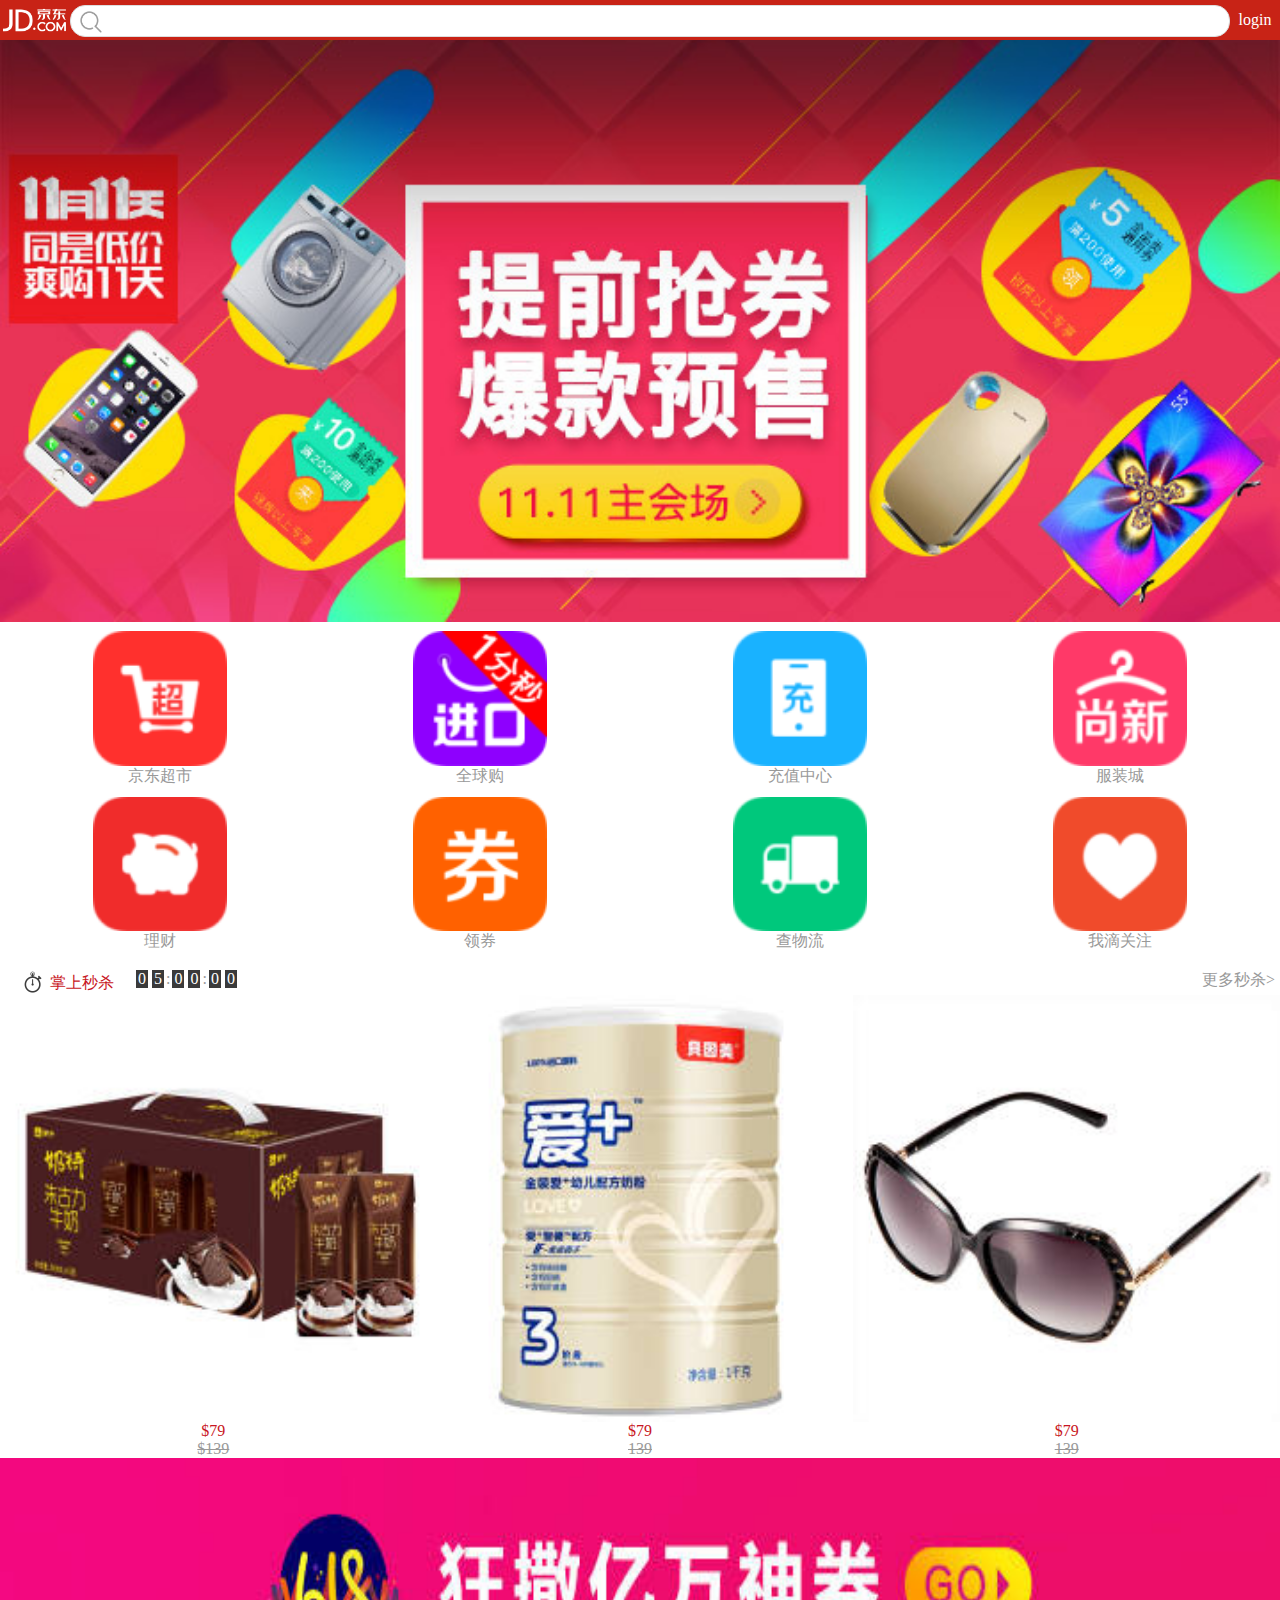
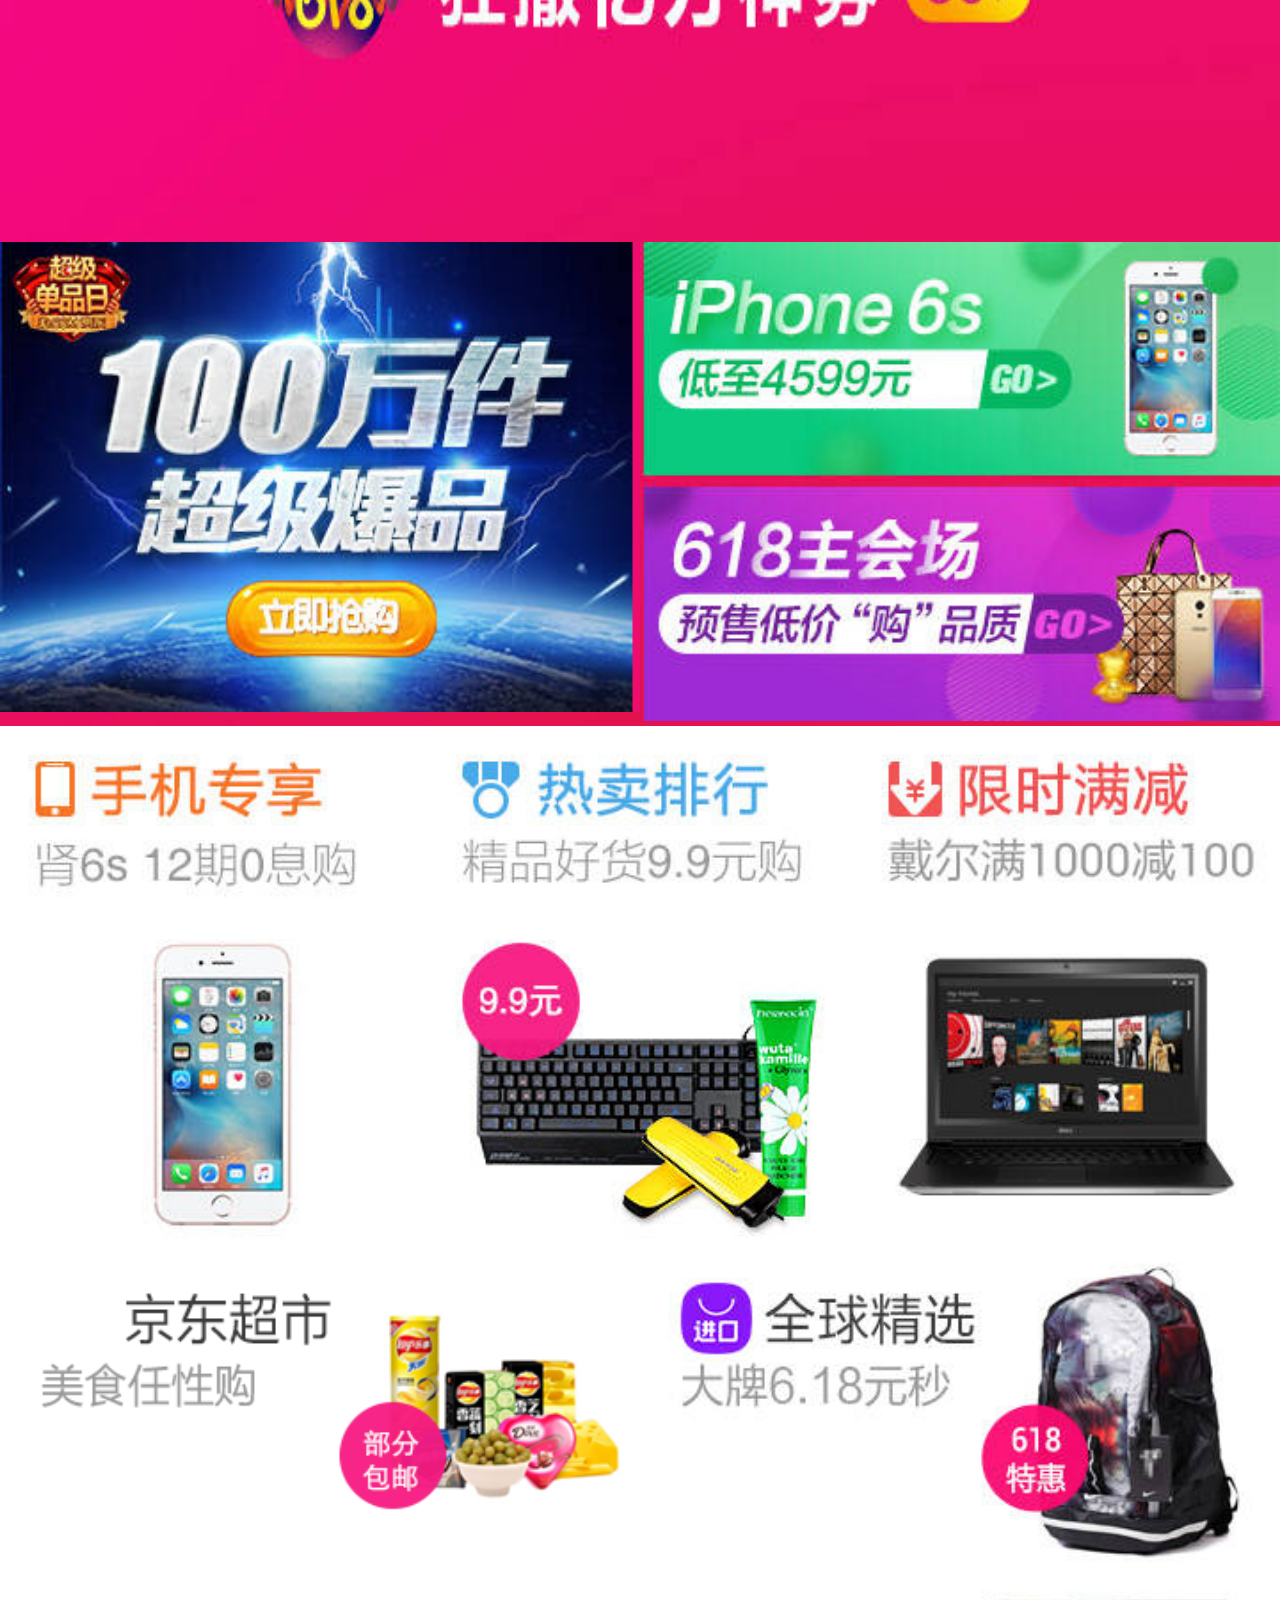
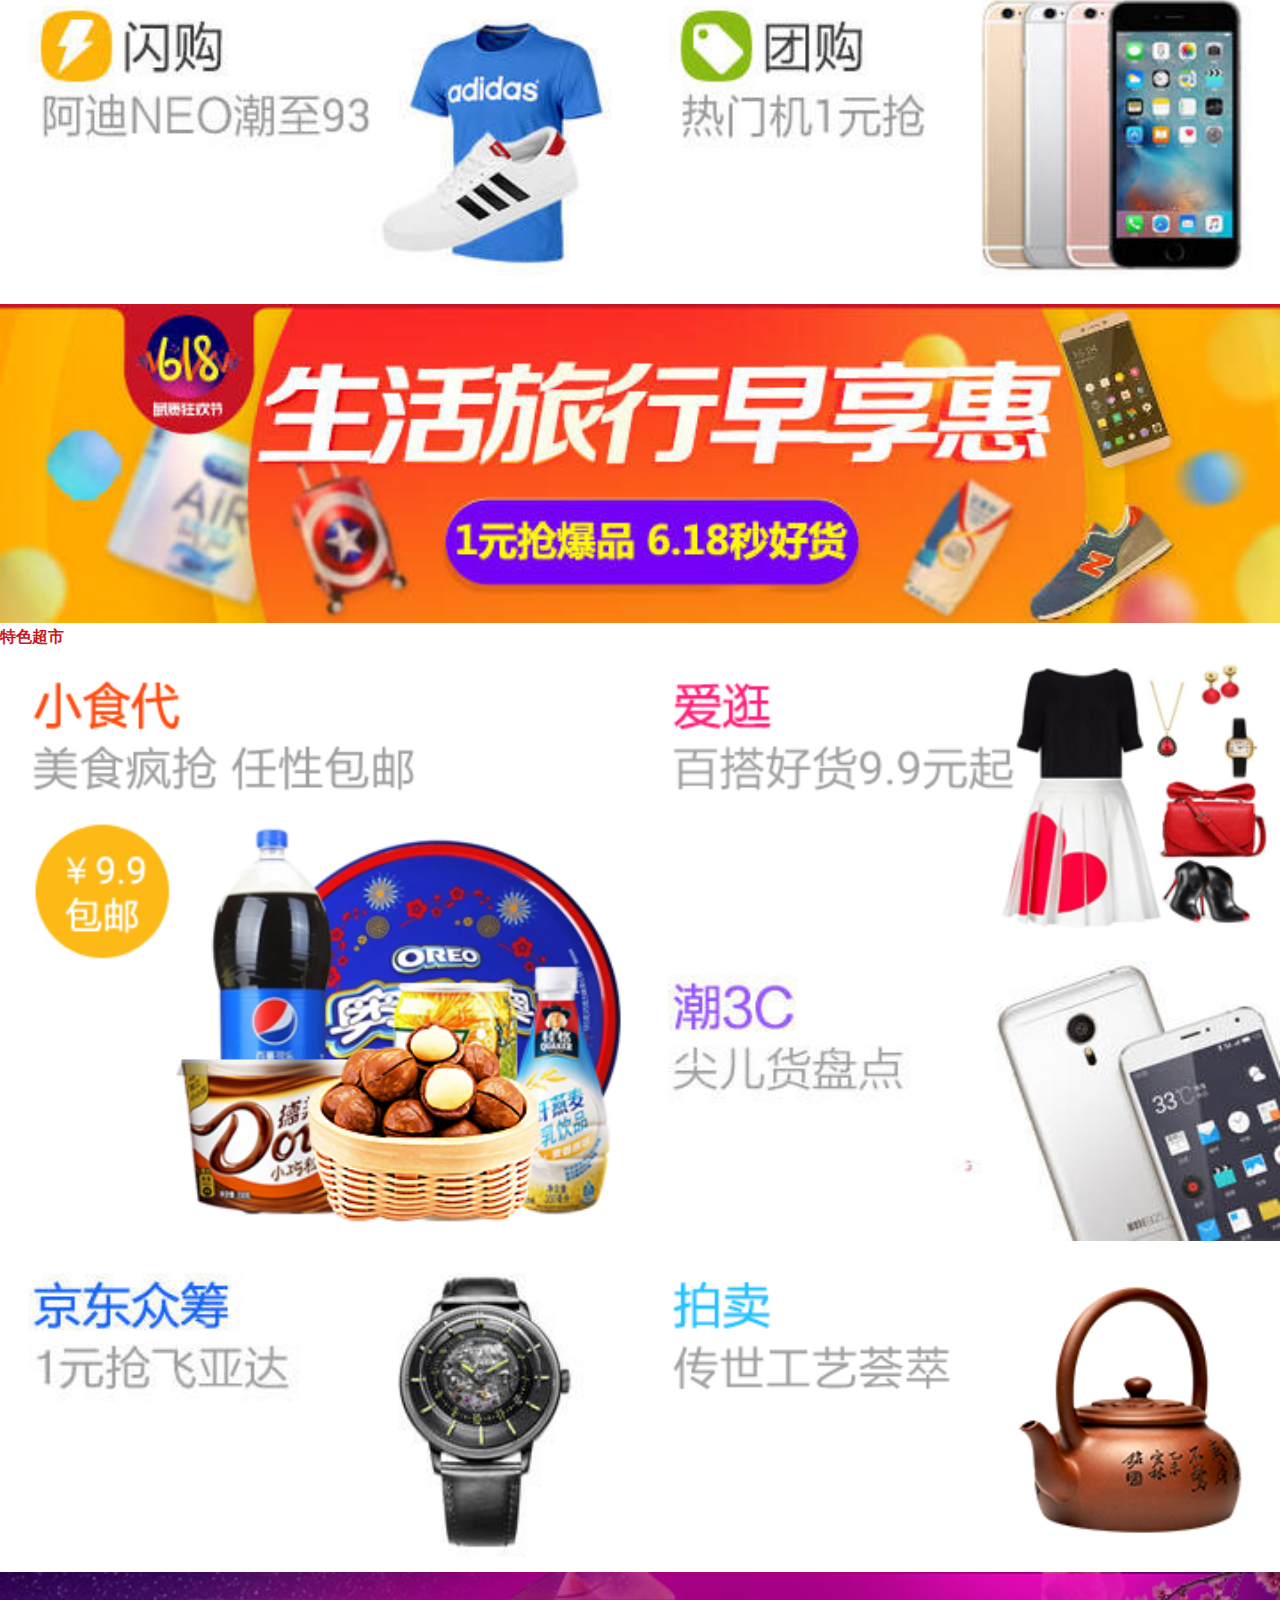
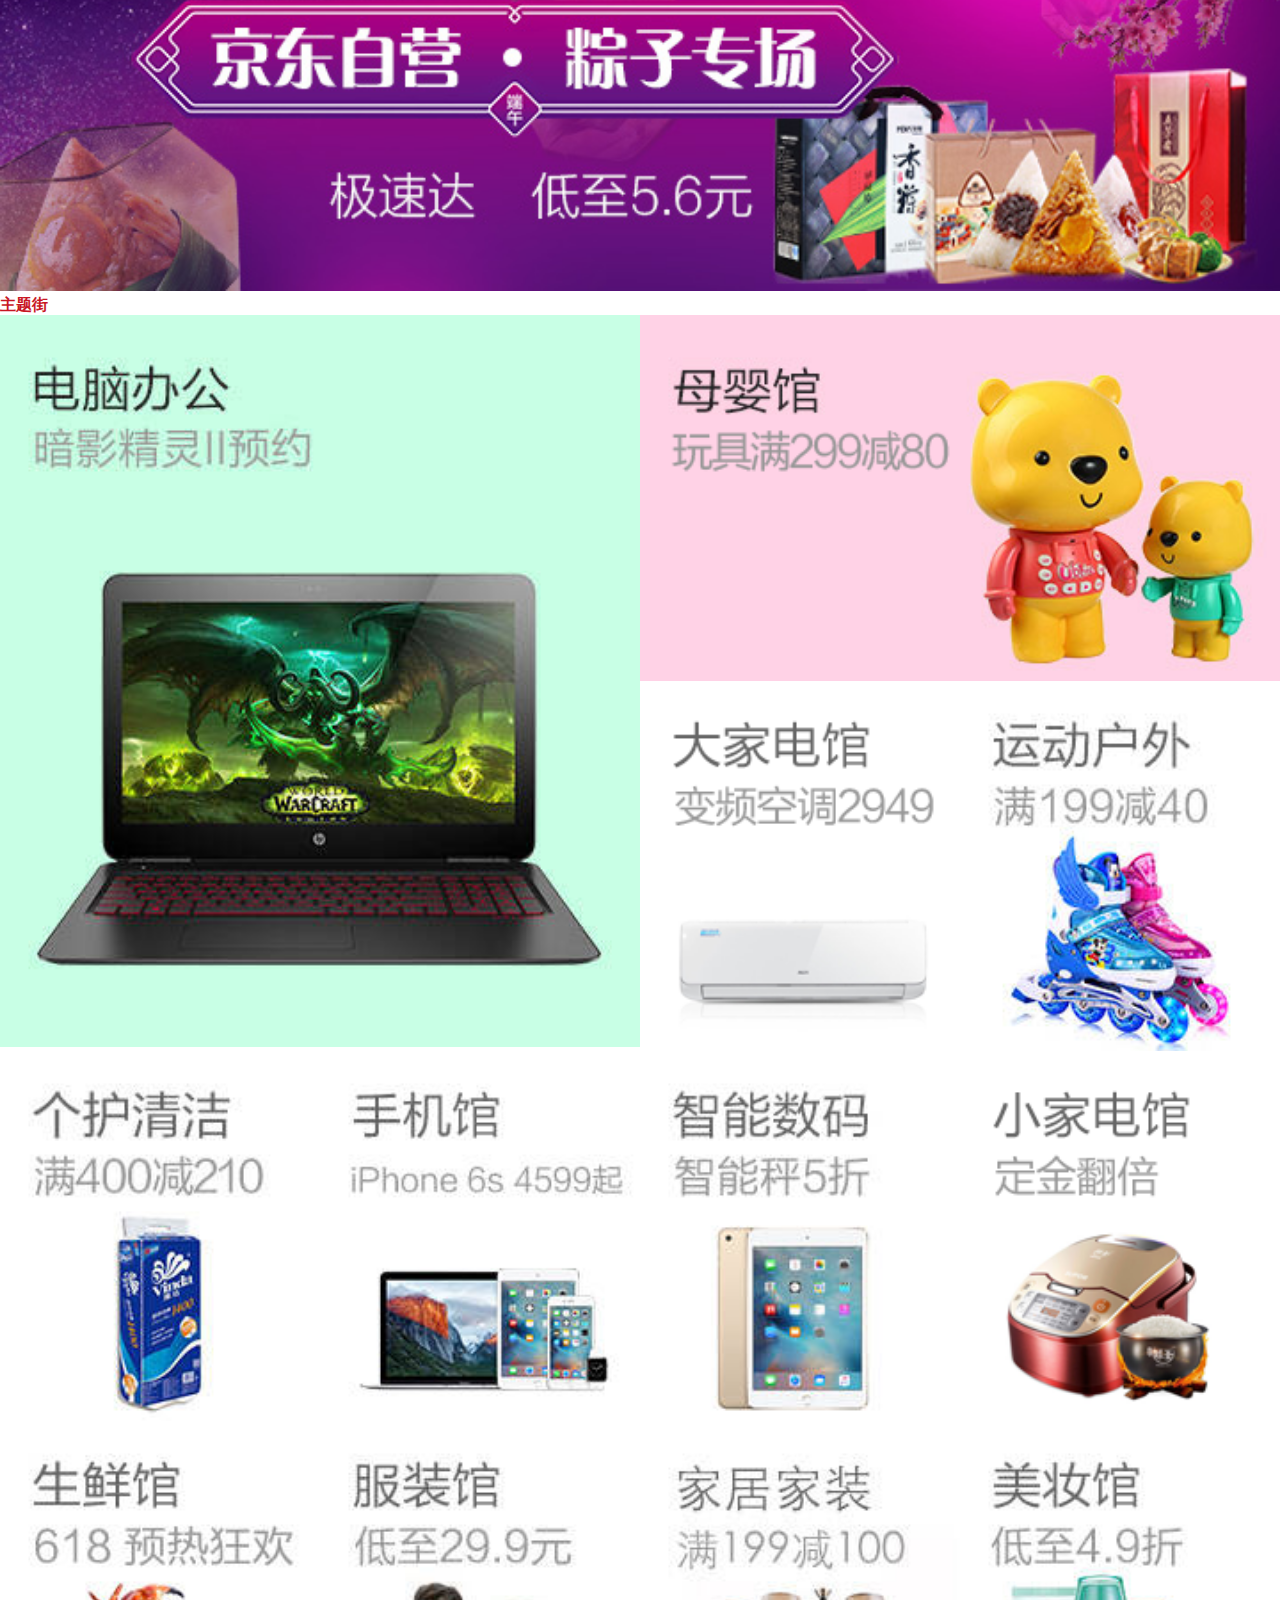
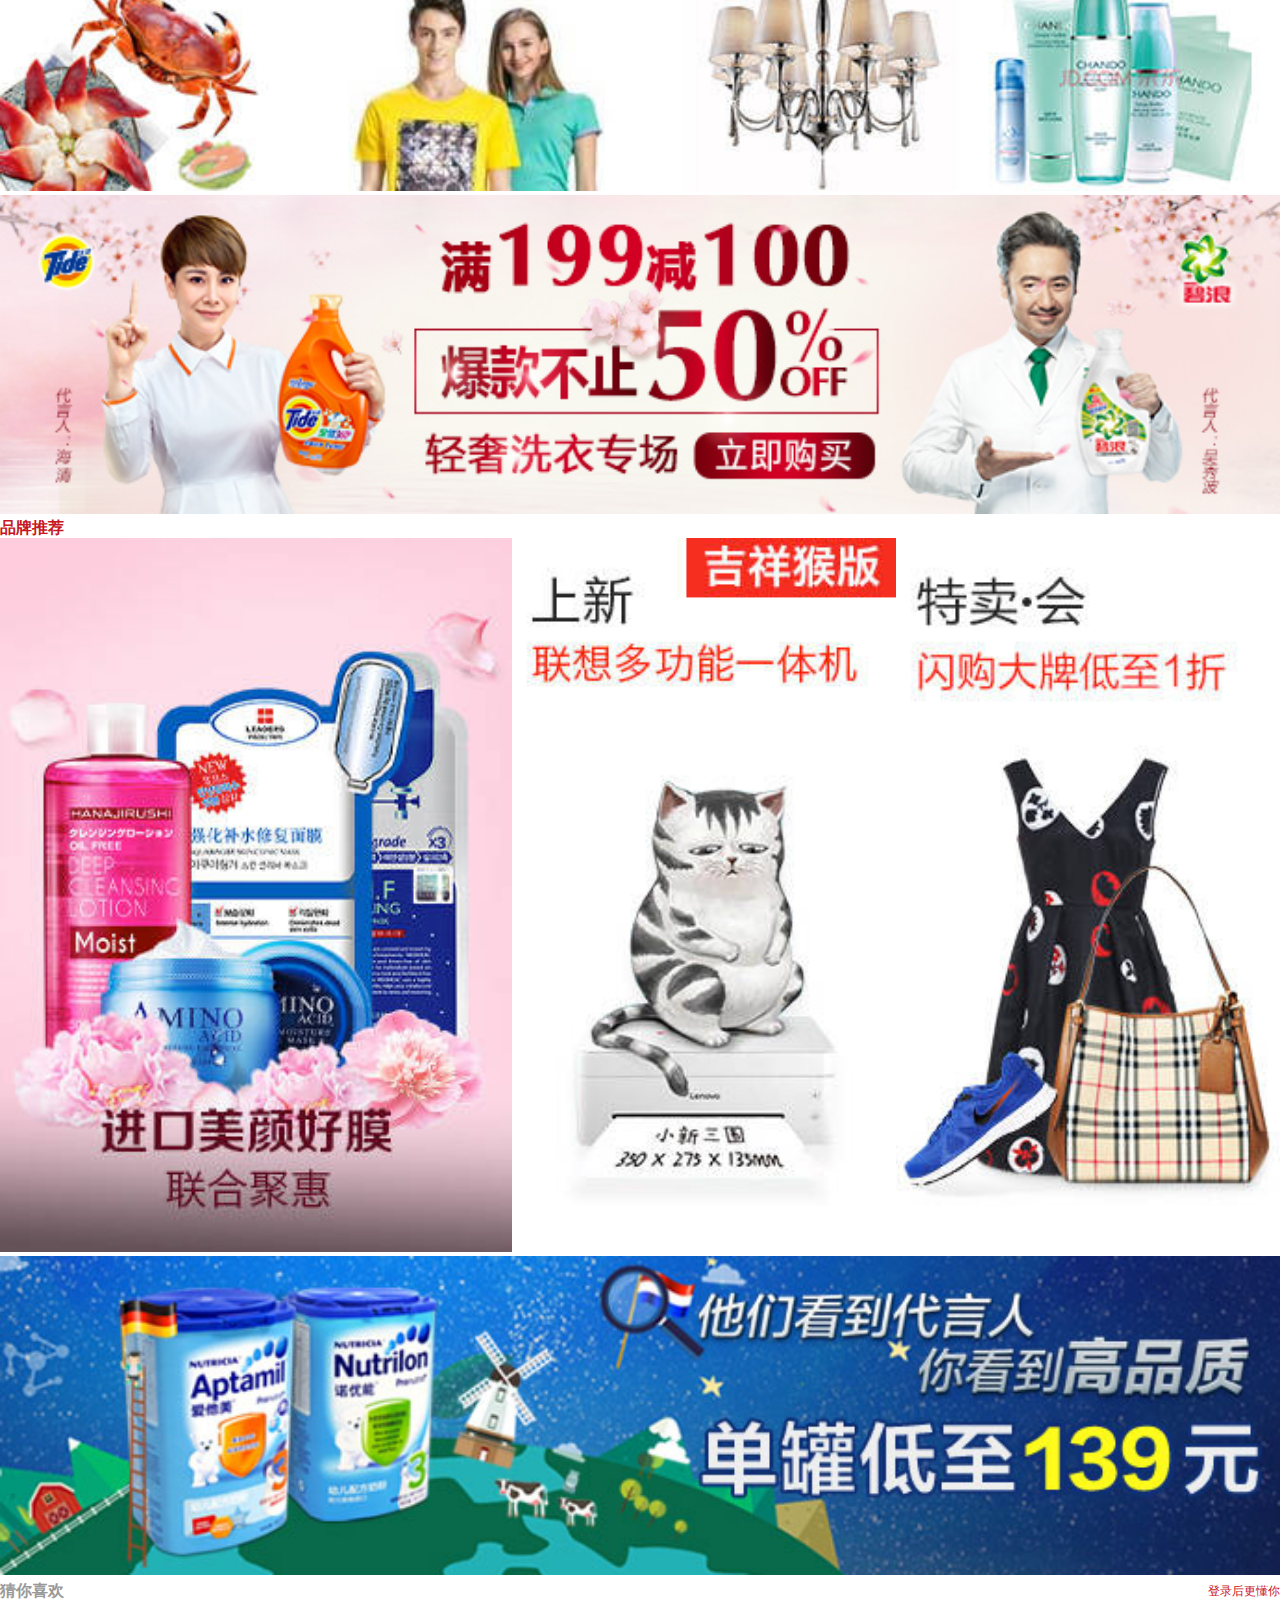
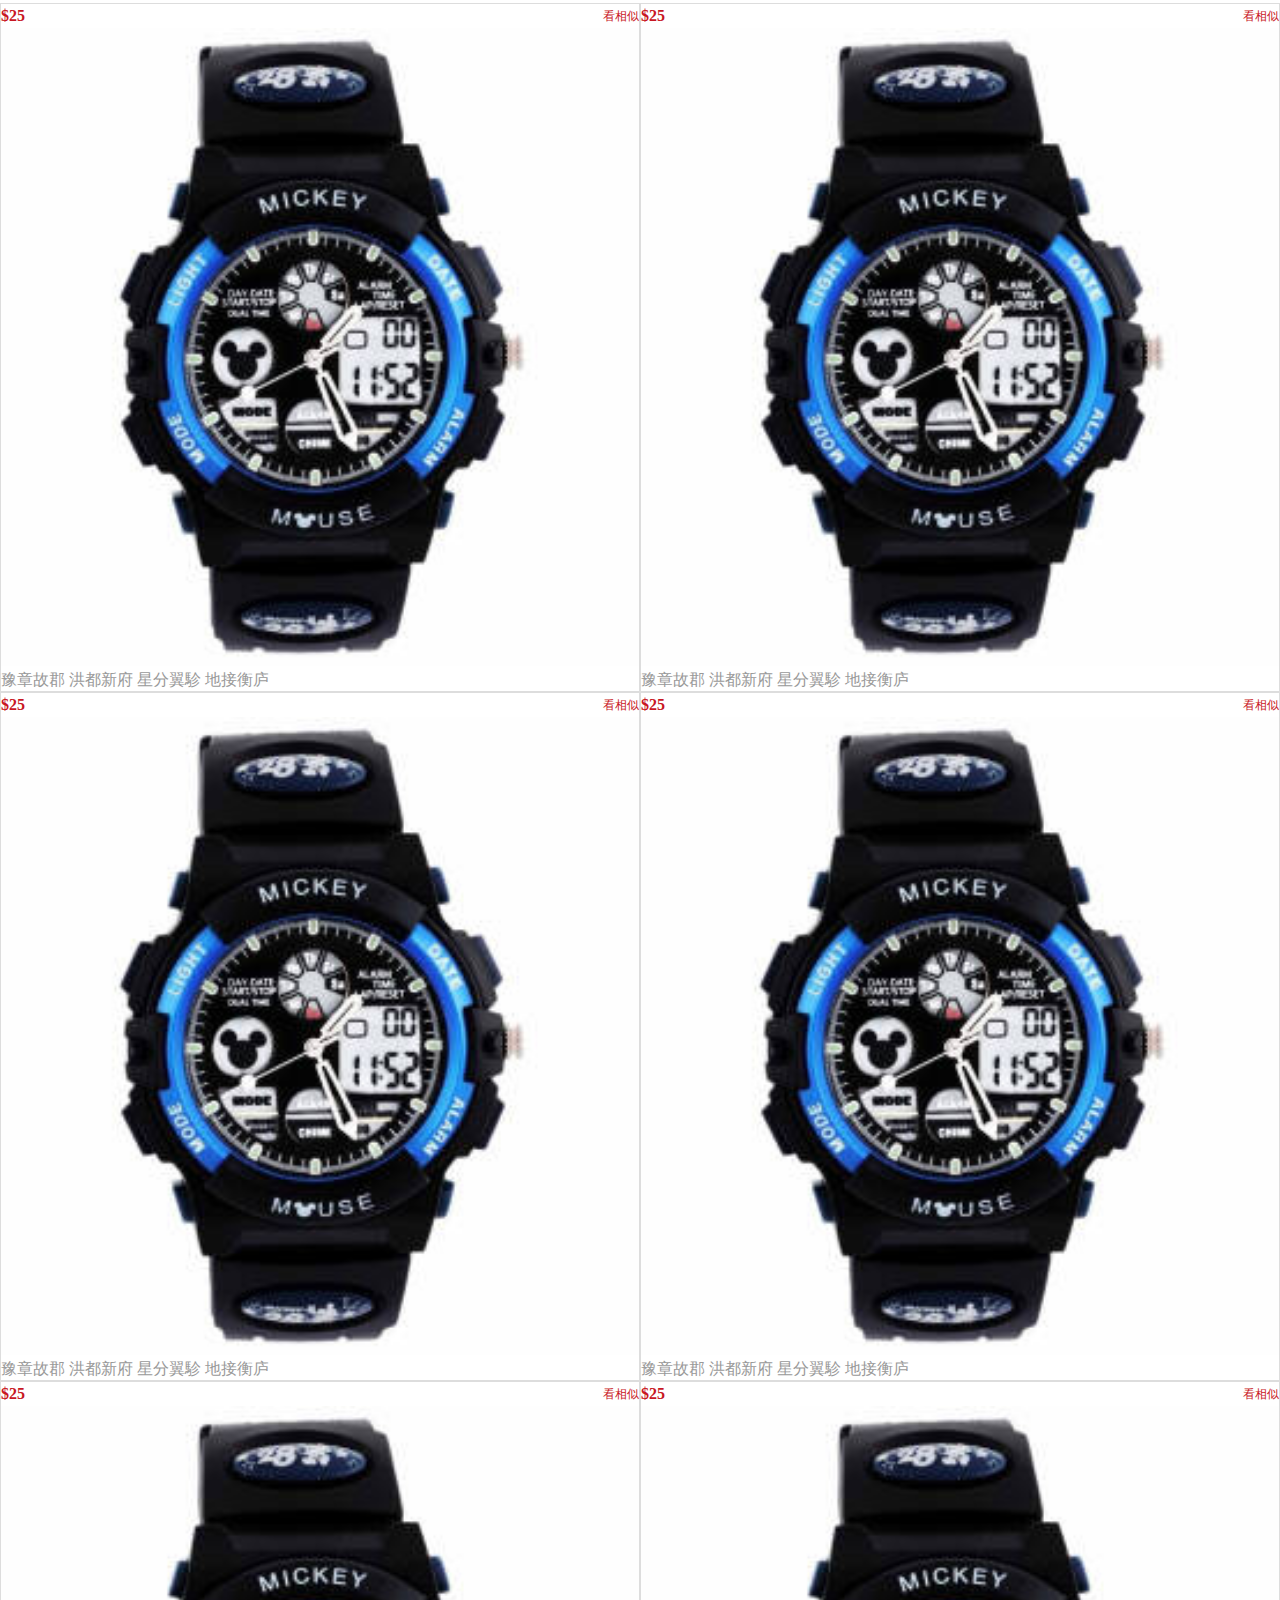
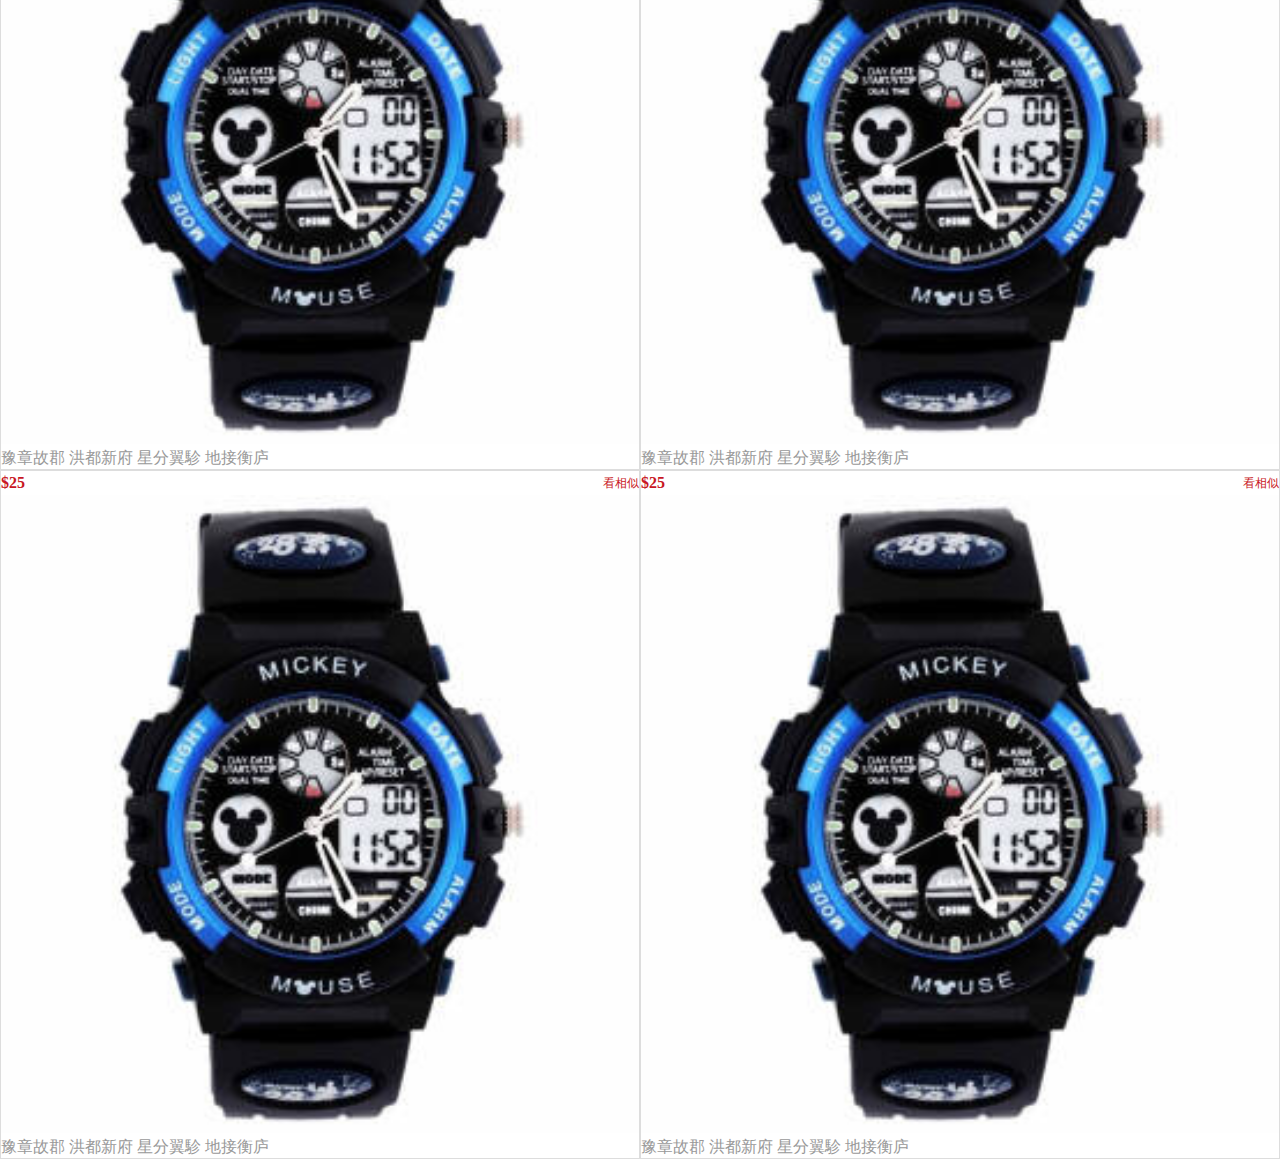
<file: jd/index.html>
<!DOCTYPE html>
<html lang="en">
<head>
  <meta charset="UTF-8">
  <meta name="viewport" content="width=device-width, initial-scale=1.0,maximum-scale=1,minimum-scale=1,user-scalable=no">
  <meta http-equiv="X-UA-Compatible" content="ie=edge">
  <link rel="stylesheet" href="./jd.css">
  <title>京东-理想视口</title>
</head>
<body>
    <!-- 头部，固定定位 -->
    <header>
        <a href="#" class="logo"></a>
        <div>
          <input type="text">          
        </div>
        <a href="#" class="login">login</a>
    </header>
  <div>
    <!-- 主体部分 -->
    <div class="main">
      <!-- 轮播图 -->
      <div class="slider">
        <ul>
          <li><a href="#"><img src="./uploads/l1.jpg" alt=""></a></li>
          <!-- 因流式布局无法设置高度，所以浮动会自动换行，故暂时不处理轮播图 -->
          <!-- <li class="fl"><a href="#"><img src="./uploads/l2.jpg" alt=""></a></li>
          <li class="fl"><a href="#"><img src="./uploads/l3.jpg" alt=""></a></li>
          <li class="fl"><a href="#"><img src="./uploads/l4.jpg" alt=""></a></li>
          <li class="fl"><a href="#"><img src="./uploads/l5.jpg" alt=""></a></li>
          <li class="fl"><a href="#"><img src="./uploads/l6.jpg" alt=""></a></li>
          <li class="fl"><a href="#"><img src="./uploads/l7.jpg" alt=""></a></li>
          <li class="fl"><a href="#"><img src="./uploads/l8.jpg" alt=""></a></li> -->
        </ul>
      </div>
      <!-- 快速导航 精灵图 -->
      <div class="shortnav">
          <a href="#">
            <img src="./images/nav_1.png" alt="">
            <span>京东超市</span> 
          </a>
          <a href="#">
            <img src="./images/nav_2.png" alt="">
            <span>全球购</span>
          </a>
          <a href="#">
            <img src="./images/nav_3.png" alt="">
            <span>充值中心</span>
          </a>
          <a href="#">
            <img src="./images/nav_4.png" alt="">
            <span>服装城</span>
          </a>
          <a href="#">
            <img src="./images/nav_5.png" alt="">
            <span>理财</span>
          </a>
          <a href="#">
            <img src="./images/nav_6.png" alt="">
            <span>领券</span>
          </a>
          <a href="#">
            <img src="./images/nav_7.png" alt="">
            <span>查物流</span>
          </a>
          <a href="#">
            <img src="./images/nav_8.png" alt="">
            <span>我滴关注</span>
          </a>
      </div>
      <!-- 秒杀 -->
      <div class="otk">
        <div class="title">
          <span class="fl k clearfix">掌上秒杀</span>
          <div class="fl clearfix">
            <span class="click">0</span><span class="click">5</span>:<span class="click">0</span><span class="click">0</span>:<span class="click">0</span><span class="click">0</span>
          </div>
          <a class="fr clearfix">更多秒杀&gt;</a>
        </div>
        <div class="content">
          <a href="#" class="item">
            <img src="uploads/seckill_1.jpg" alt="">
            <span>$79</span>
            <del>$139</del>
          </a>
          <a href="#" class="item">
            <img src="./uploads/seckill_2.jpg" alt="">
            <span>$79</span>
            <del>139</del>
          </a>
          <a href="#" class="item">
            <img src="./uploads/seckill_3.jpg" alt="">
            <span>$79</span>
            <del>139</del>
          </a>
        </div>
      </div>
      <!-- 活动 -->
      <div class="acts">
        <a href="#"><img src="./uploads/banner_1.jpg" alt=""></a>
        <div>
          <a href=""><img src="./uploads/banner_2.jpg" alt=""></a>
          <a href="#"><img src="./uploads/banner_3.jpg" alt=""></a>        
        </div>

      </div>
      <div class="act1">
        <div>
          <a href="#"><img src="./uploads/major_1.jpg" alt=""></a>
          <a href="#"><img src="./uploads/major_2.jpg" alt=""></a>
          <a href="#"><img src="./uploads/major_3.jpg" alt=""></a>
        </div>
        <div>
            <a href="#"><img src="./uploads/major_4.jpg" alt=""></a>
            <a href="#"><img src="./uploads/major_5.jpg" alt=""></a>
            <a href="#"><img src="./uploads/major_6.jpg" alt=""></a>
            <a href="#"><img src="./uploads/major_7.jpg" alt=""></a>
        </div>
      </div>
      <div class="slider2">
        <ul>
          <li><a href="#"><img src="./uploads/advert_1.jpg" alt=""></a></li>
      </div>
      <div class="mart clearfix">
        <span>特色超市</span>
        <a href="#" class="fl"><img src="./uploads/market_1.jpg" alt=""></a>

        <a href="#" class="fl"><img src="./uploads/market_2.jpg" alt=""></a>
        <a href="#" class="fl"><img src="./uploads/market_3.jpg" alt=""></a>

        <a href="#" class="fl"><img src="./uploads/market_4.jpg" alt=""></a>
        <a href="#" class="fl"><img src="./uploads/market_5.jpg" alt=""></a>
      </div>
      <div class="slider2">
        <ul>
          <li><a href="#"><img src="./uploads/advert_2.jpg" alt=""></a></li>
      </div>
      <div class="theme clearfix">
          <span>主题街</span>
          <a href="#" class="fl"><img src="./uploads/theme_1.jpg" alt=""></a>
  
          <a href="#" class="fl"><img src="./uploads/theme_2.jpg" alt=""></a>
          <a href="#" class="fl sm"><img src="./uploads/theme_3.jpg" alt=""></a>
          <a href="#" class="fl sm"><img src="./uploads/theme_4.jpg" alt=""></a>
          <a href="#" class="fl sm"><img src="./uploads/theme_5.jpg" alt=""></a>
          <a href="#" class="fl sm"><img src="./uploads/theme_6.jpg" alt=""></a>
          <a href="#" class="fl sm"><img src="./uploads/theme_7.jpg" alt=""></a>
          <a href="#" class="fl sm"><img src="./uploads/theme_8.jpg" alt=""></a>
          <a href="#" class="fl sm"><img src="./uploads/theme_9.jpg" alt=""></a>
          <a href="#" class="fl sm"><img src="./uploads/theme_10.jpg" alt=""></a>
          <a href="#" class="fl sm"><img src="./uploads/theme_11.jpg" alt=""></a>
          <a href="#" class="fl sm"><img src="./uploads/theme_12.jpg" alt=""></a>
      </div>
      <div class="slider2">
          <ul>
            <li><a href="#"><img src="./uploads/advert_3.jpg" alt=""></a></li>
      </div>
      <div class="recommand clearfix">
          <span>品牌推荐</span>
          <a href="#" class="fl"><img src="./uploads/brand_1.jpg" alt=""></a>
  
          <a href="#" class="fl sm"><img src="./uploads/brand_2.jpg" alt=""></a>
          <a href="#" class="fl sm"><img src="./uploads/brand_3.jpg" alt=""></a>
      </div>
      <div class="slider2">
          <ul>
            <li><a href="#"><img src="./uploads/advert_4.jpg" alt=""></a></li>
      </div>
      <div class="gyl">
        <div class="clearfix">
          <span class="fl">猜你喜欢</span>
          <a class="fr">登录后更懂你</a>
        </div>
        <div class="item fl">
          <div class="t1tle clearfix">
            <span class="fl">$25</span>
            <a href="#" class="fr">看相似</a>
          </div>
          <a href="#">
            <img src="./uploads/item_3.jpg" alt="">
            <span>豫章故郡 洪都新府 星分翼駗 地接衡庐</span>
          </a>
        </div>
        <div class="item fl">
          <div class="t1tle clearfix">
            <span class="fl">$25</span>
            <a href="#" class="fr">看相似</a>
          </div>
          <a href="#">
            <img src="./uploads/item_3.jpg" alt="">
            <span>豫章故郡 洪都新府 星分翼駗 地接衡庐</span>
          </a>
        </div>
        <div class="item fl">
          <div class="t1tle clearfix">
            <span class="fl">$25</span>
            <a href="#" class="fr">看相似</a>
          </div>
          <a href="#">
            <img src="./uploads/item_3.jpg" alt="">
            <span>豫章故郡 洪都新府 星分翼駗 地接衡庐</span>
          </a>
        </div>
        <div class="item fl">
          <div class="t1tle clearfix">
            <span class="fl">$25</span>
            <a href="#" class="fr">看相似</a>
          </div>
          <a href="#">
            <img src="./uploads/item_3.jpg" alt="">
            <span>豫章故郡 洪都新府 星分翼駗 地接衡庐</span>
          </a>
        </div>
        <div class="item fl">
          <div class="t1tle clearfix">
            <span class="fl">$25</span>
            <a href="#" class="fr">看相似</a>
          </div>
          <a href="#">
            <img src="./uploads/item_3.jpg" alt="">
            <span>豫章故郡 洪都新府 星分翼駗 地接衡庐</span>
          </a>
        </div>
        <div class="item fl">
          <div class="t1tle clearfix">
            <span class="fl">$25</span>
            <a href="#" class="fr">看相似</a>
          </div>
          <a href="#">
            <img src="./uploads/item_3.jpg" alt="">
            <span>豫章故郡 洪都新府 星分翼駗 地接衡庐</span>
          </a>
        </div>
        <div class="item fl">
          <div class="t1tle clearfix">
            <span class="fl">$25</span>
            <a href="#" class="fr">看相似</a>
          </div>
          <a href="#">
            <img src="./uploads/item_3.jpg" alt="">
            <span>豫章故郡 洪都新府 星分翼駗 地接衡庐</span>
          </a>
        </div>
        <div class="item fl">
          <div class="t1tle clearfix">
            <span class="fl">$25</span>
            <a href="#" class="fr">看相似</a>
          </div>
          <a href="#">
            <img src="./uploads/item_3.jpg" alt="">
            <span>豫章故郡 洪都新府 星分翼駗 地接衡庐</span>
          </a>
        </div>
      </div>
    </div>
  </div>
</body>
</html>
</file>
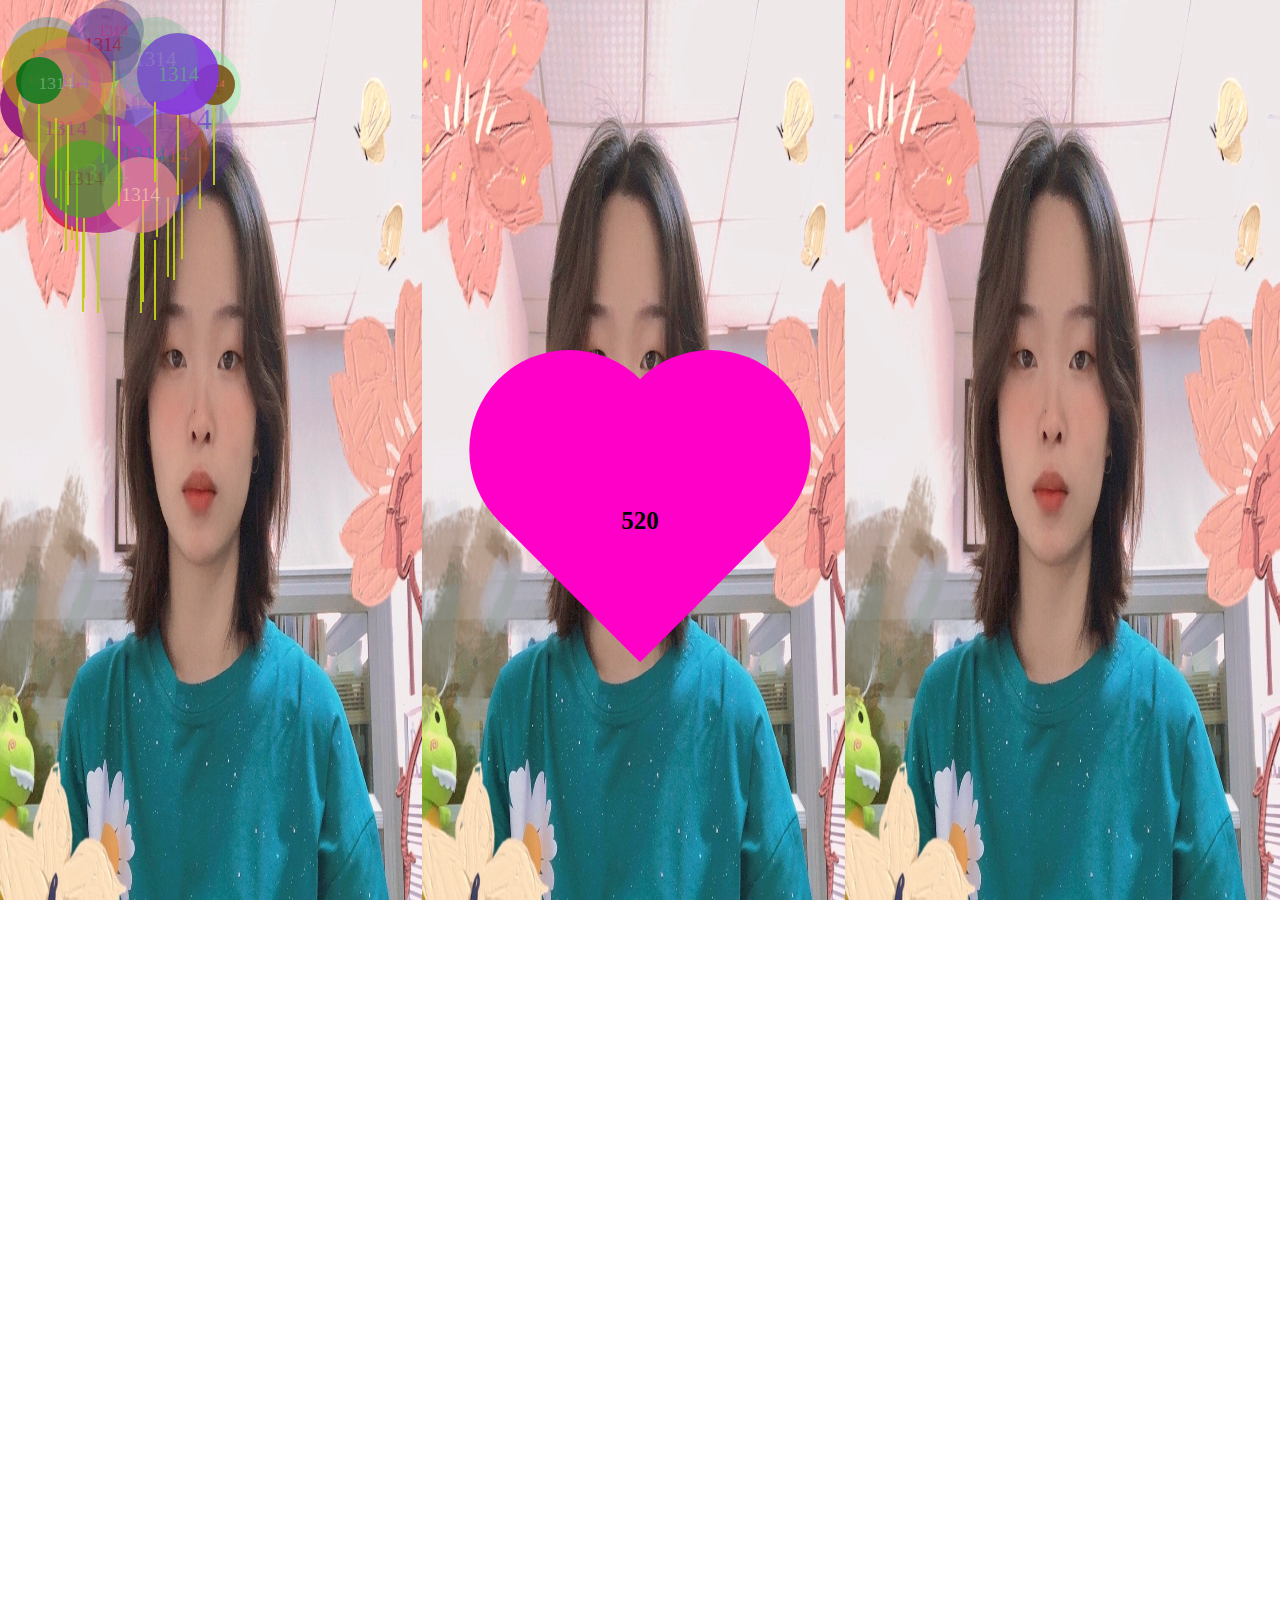
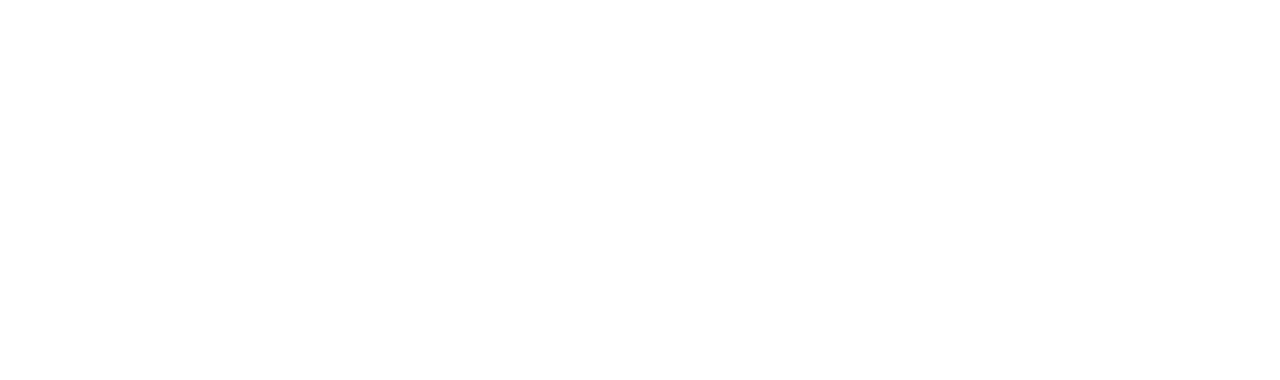
<file: love/index.html>
<!DOCTYPE html>
<html lang="en">
 
<head>
    <meta charset="UTF-8">
    <meta name="viewport"
        content="width=device-width, user-scalable=no, initial-scale=1.0, maximum-scale=1.0, minimum-scale=1.0">
    <meta http-equiv="X-UA-Compatible" content="ie=edge">
    <title>❥(^_-)</title>
    <style type="text/css">
        * {
            margin: 0;
            padding: 0;
        }
 
        body,
        ul,
        li,
        ol,
        dl,
        dd,
        p,
        h1,
        h2,
        h3,
        h4,
        h5,
        h6 {
            margin: 0;
        }
 
        a {
            text-decoration: none;
            color: inherit;
        }
 
        img {
            display: block;
            border: none;
        }
 
        ol,
        ul {
            list-style: none;
        }
 
        .clearfix:after {
            content: "";
            display: block;
            clear: both;
        }
 
        .fl {
            float: left;
        }
 
        .fr {
            float: right;
        }
 
        body,
        html {
            width: 100%;
            height: 100%;
            overflow: hidden;
            background: -webkit-radial-gradient(center, #0dd8d8, rgb(46, 8, 88));
        }
 
        .heartBox {
            position: absolute;
            width: 300px;
            height: 300px;
            left: 0;
            right: 0;
            top: 0;
            bottom: 0;
            margin: auto;
        }
 
        .myHeart {
            width: 100%;
            height: 100%;
            position: relative;
            transform: rotate(45deg);
            animation: heartMove 10s infinite alternate;
            z-index: 10;
        }
 
        .myHeart div {
            position: absolute;
            width: 200px;
            height: 200px;
            background: rgb(255, 0, 200);
        }
 
        .myHeart .two {
            right: 0;
            bottom: 0;
            width: 200px;
            height: 200px;
        }
 
        .myHeart .one {
            left: 0;
            bottom: 0;
            border-radius: 50%;
        }
 
        .myHeart .three {
            top: 0;
            right: 0;
            border-radius: 50%;
        }
 
        .myHeart p {
            width: 200px;
            height: 30px;
            font: bold 25px/30px "";
            text-align: center;
        }
 
        .myHeart p {
            position: absolute;
            right: 0;
            bottom: 85px;
            transform: rotate(-45deg);
        }
 
        .balloonBox {
            width: 100%;
            height: 100%;
        }
 
        .balloon {
            position: absolute;
            border-radius: 50%;
            text-align: center;
        }
 
        .balloon:after {
            content: '';
            position: absolute;
            background: rgba(189, 207, 21, 0.96);
            height: 80px;
            width: 2px;
            left: 0;
            right: 0;
            bottom: -80px;
            margin: auto;
        }
 
        @-webkit-keyframes heartMove {
            10% {
                transform: rotate(45deg) scale(1.1);
                text-shadow: 0 0 5px #fff;
                opacity: 0.2;
                color: rgb(122, 196, 26);
            }
 
            20% {
                transform: rotate(45deg) scale(1.2);
                text-shadow: 0 0 5px #fff;
            }
 
            30% {
                transform: rotate(45deg) scale(1.3);
                text-shadow: 0 0 5px #fff;
            }
 
            40% {
                transform: rotate(45deg) scale(1.2);
                text-shadow: 0 0 5px #fff;
            }
 
            50% {
                transform: rotate(45deg) scale(1.3);
                text-shadow: 0 0 5px #fff;
            }
 
            60% {
                transform: rotate(45deg) scale(1.2);
                text-shadow: 0 0 5px #fff;
            }
 
            70% {
                transform: rotate(45deg) scale(1.3);
                text-shadow: 0 0 5px #fff;
            }
 
            80% {
                transform: rotate(45deg) scale(1.2);
                text-shadow: 0 0 10px #fff;
            }
 
            90% {
                transform: rotate(45deg) scale(1.1);
                text-shadow: 0 0 5px #fff;
                opacity: 1;
                color: rgb(219, 190, 25);
            }
        }

    </style>
</head>
 
<body>
    <div style="display: flex; height: 1080px;">
        <img id='imgSrc1' src="./img/2020.4.25.jpg" style="width:33%;height:100%;" />
        <img id='imgSrc2' src="./img/2020.4.25.jpg" style="width:33%;height:100%;" />
        <img id='imgSrc3' src="./img/2020.4.25.jpg" style="flex:1;width:33%;height:100%;" />
    </div>
    <div class="heartBox">
        <div class="myHeart">
            <div class="one"></div>
            <div class="two"></div>
            <div class="three"></div>
            <p>520</p>
        </div>
    </div>
    <div class="balloonBox"></div>

    <script>
        function color(self) {
            var _color = randomMyColor();
            if (_color == self.bg) {
                color(self);
            } else {
                return _color;
            }
        }
        function MyBalloon() {
            this.div = document.createElement("div");
            this.left = randomRange(0, 100);
            this.top = randomRange(0, 50);
            this.bg = randomMyColor();
            this.color = color(this);
            this.r = Math.random() * 40 + 20;
            this.speedX = randomRange(-5, 5);
            this.speedY = randomRange(-5, 5);
        }
        MyBalloon.prototype.draw = function (parent) {
            this.parent = parent;
            var _div = this.div;
            var style = _div.style;
            style.width = this.r * 2 + "px";
            style.height = this.r * 2 + "px";
            _div.className = 'balloon';
            _div.innerHTML = '1314';
            style.lineHeight = this.r * 2 + "px";
            style.fontSize = this.r / 2 + "px";
            style.left = this.left + "px";
            style.top = this.top + "px";
            style.background = this.bg;
            style.color = this.color;
            parent.appendChild(this.div);
        }
        MyBalloon.prototype.move = function () {
            var maxLeft = this.parent.offsetWidth - this.r * 2;
            var maxTop = this.parent.offsetHeight - this.r * 2;
            var self = this;
            var _div = self.div;
            setInterval(function () {
                var left = _div.offsetLeft + self.speedX;
                var top = _div.offsetTop + self.speedY;
                if (left <= 0) {
                    left = 0;
                    self.speedX *= -1;
                }
 
                if (top <= 0) {
                    top = 0;
                    self.speedY *= -1;
                }
 
                if (left >= maxLeft) {
                    left = maxLeft;
                    self.speedX *= -1;
                }
 
                if (top >= maxTop) {
                    top = maxTop;
                    self.speedY *= -1;
                }
                _div.style.left = left + "px";
                _div.style.top = top + "px";
            }, 30);
        }
 
        function randomRange(min, max) {
            return Math.random() * (max - min) + min;
        }
 
        function randomMyColor() {
            var r = randomRange(0, 255);
            var g = randomRange(0, 255);
            var b = randomRange(0, 255);
            var a = randomRange(0, 1);
            return "rgba(" + r + "," + g + "," + b + "," + a + ")";
        }
 
        function draw() {
            var n = 1;
            for (var i = 0; i <= 36; i++) {
                var b = new MyBalloon();
                b.draw(document.body.getElementsByClassName('balloonBox')[0]);
                b.move();
            }
        }
        draw();
    </script>
</body>
 
</html>
</file>
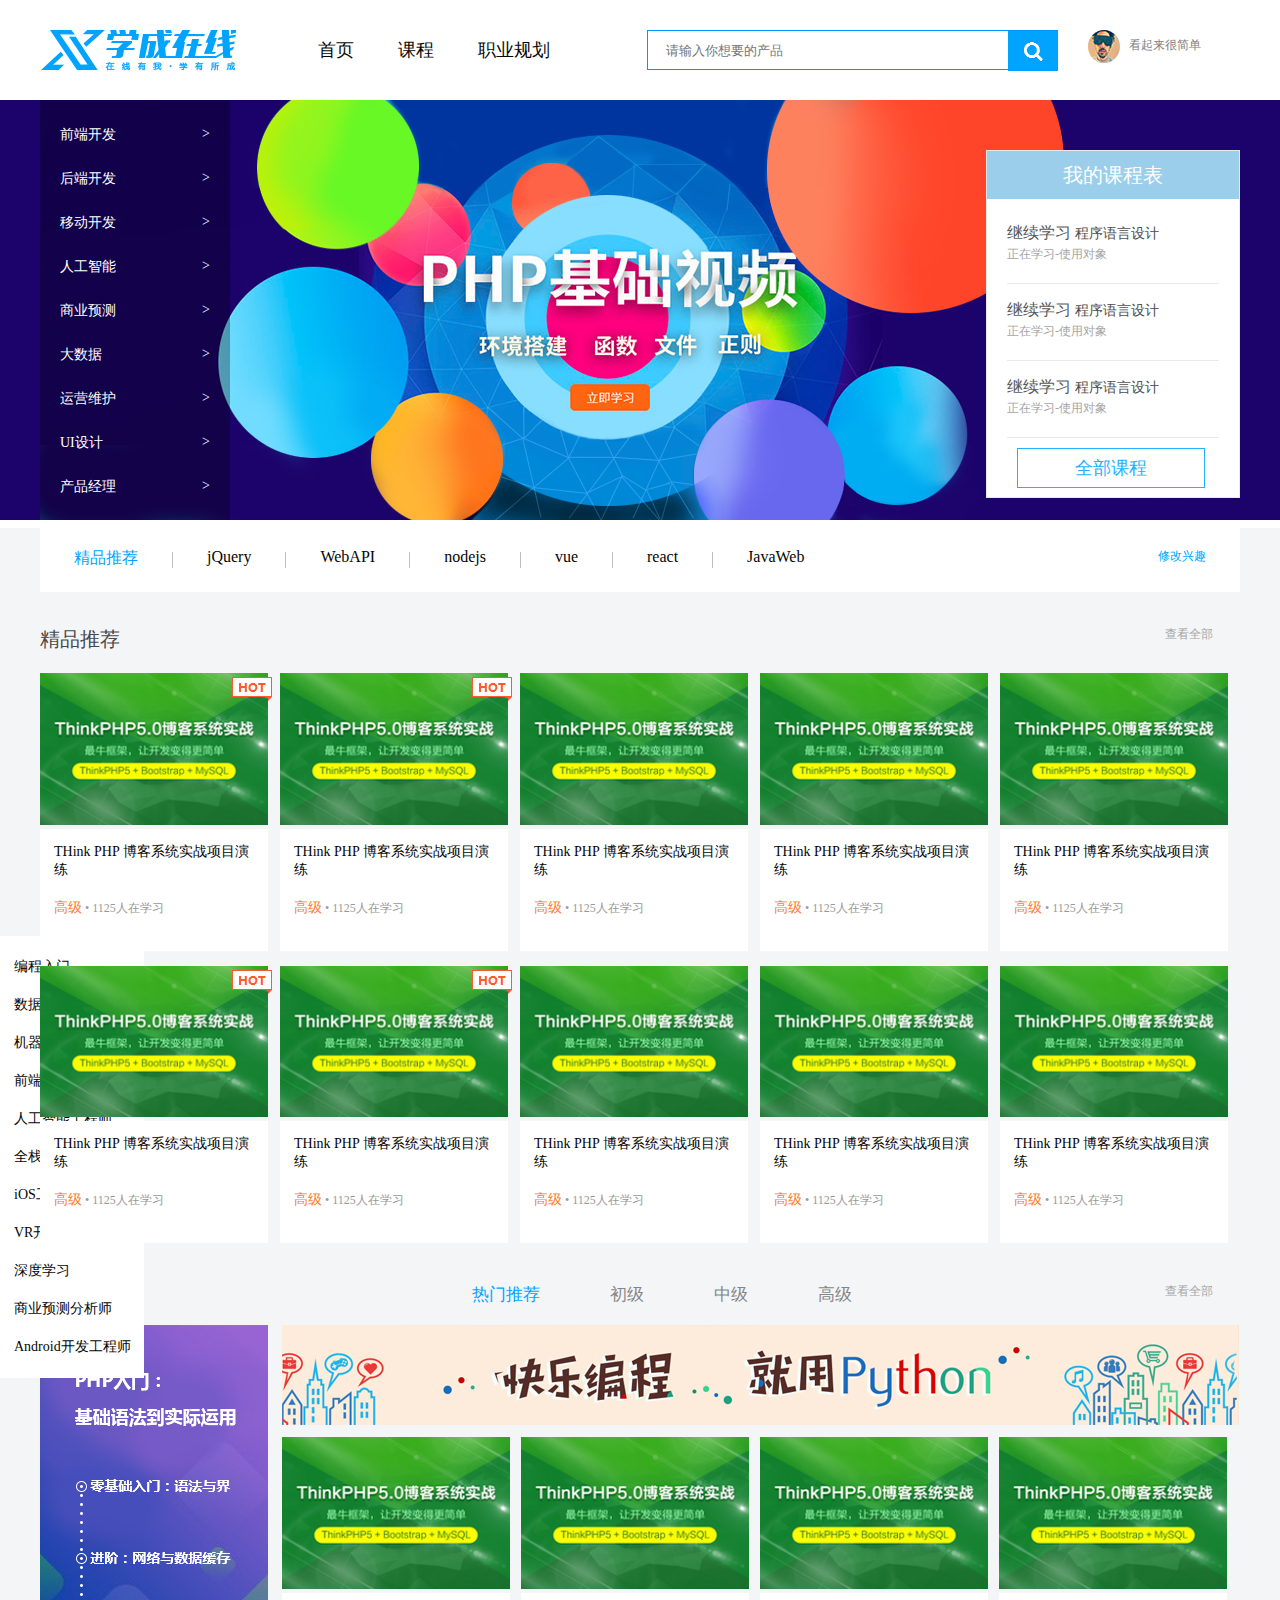
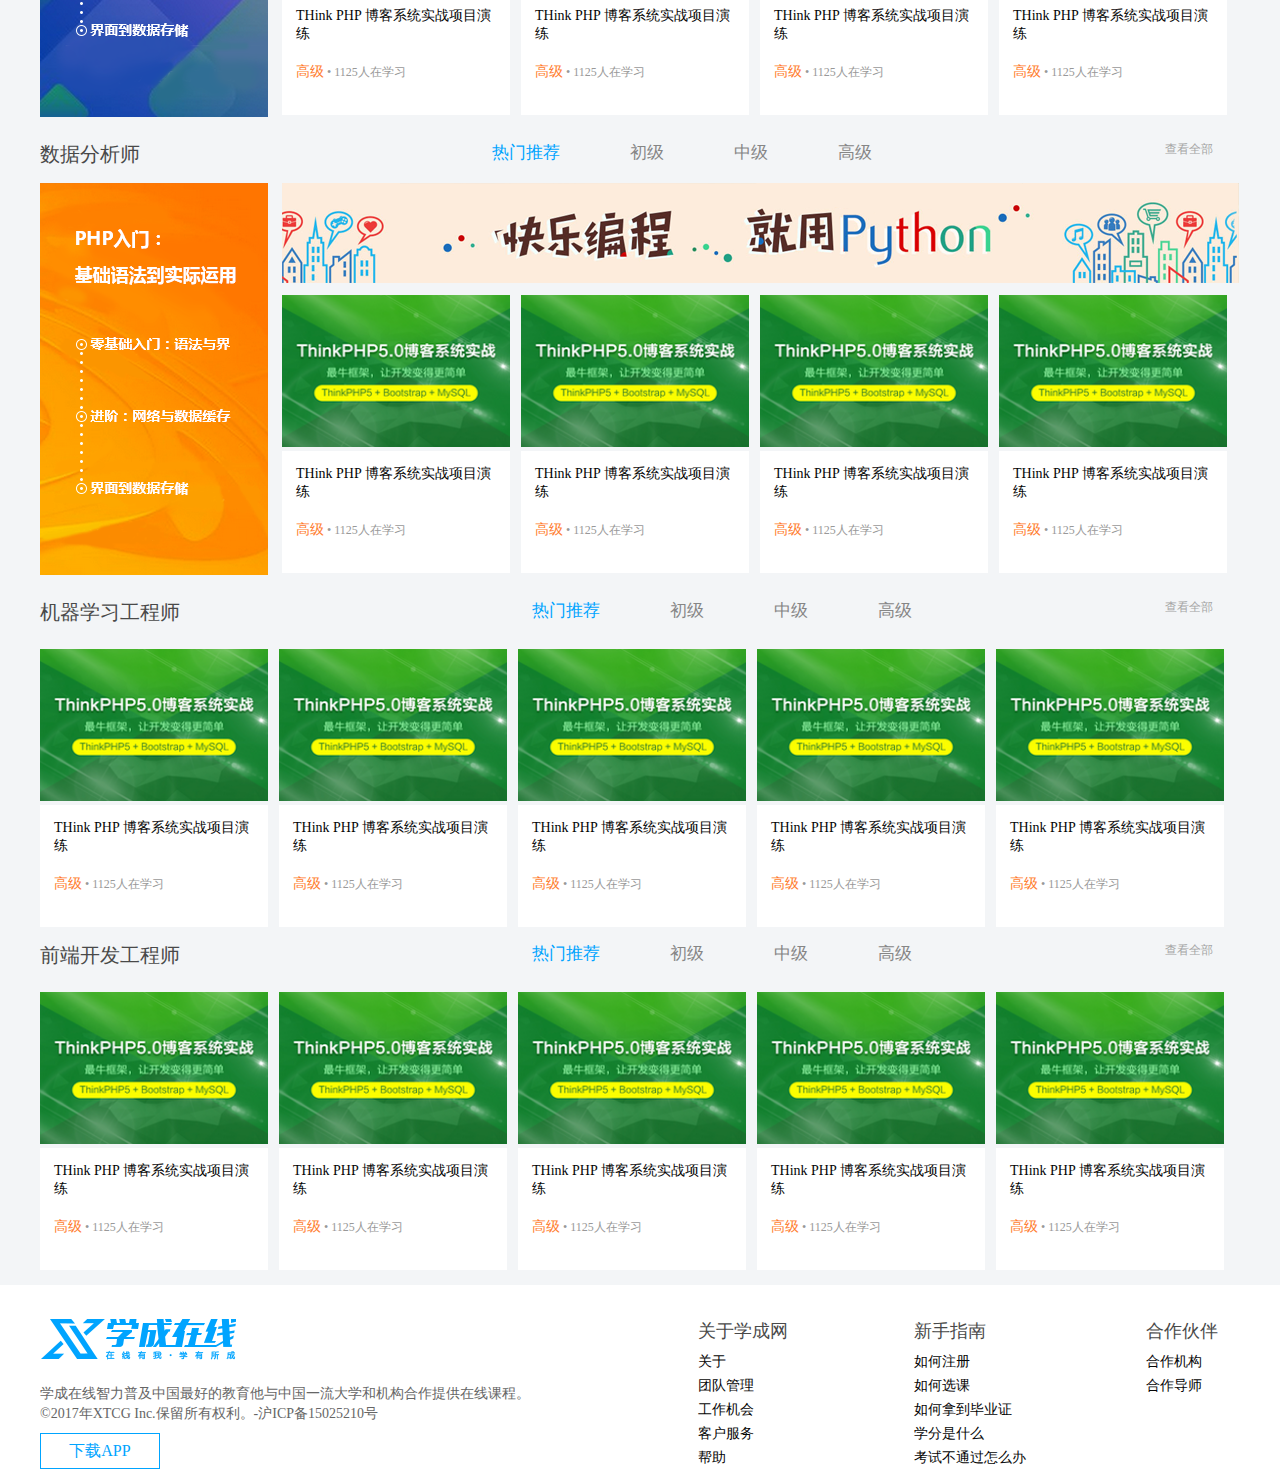
<file: xuecheng/index.html>
<!DOCTYPE html>
<html lang="en">
    <head>
        <meta charset="utf-8">
        <title>学成在线首页</title>
        <!-- 引入外部样式文件 -->
        <!-- 先引入初始化文件，再引入当前页面样式文件 -->
        <!-- 引入初始化样式文件 -->
        <link rel="stylesheet" href="./css/baes基础.css">
        <!-- 在引入当前样式文件 -->
        <link rel="stylesheet" href="./css/index.css">

    </head>
    <body>
    	<!-- 页面布局思路：分块/把页面细分成小块 -->

    	<!-- 头部部分开始 -->
    	<header>
    		<div class="logo fl">
    			<h1>
    				<a href="#">学成在线</a>
    			</h1>
    		</div>
    		<div class="nav fl">
    			<!-- 导航本质是一个无序列表 -->
    			<ul>
    				<li><a href="#">首页</a></li>
    				<li><a href="#">课程</a></li>
    				<li><a href="#">职业规划</a></li>
    			</ul>
    		</div>
    		<div class="search fl">
    			<input type="text" placeholder="请输入你想要的产品">
    			<input type="image" src="./imags/btn.png">
    		</div>
    		<div class="userinfo fl">
    			<a href="#">
    				<img src="./imags/user.png" height="33" width="32" alt="">
    			</a>
    			<a href="#">看起来很简单</a>
    		</div>
        </header>
        <!-- 头部部分结束 -->


        <!-- 导航栏部分开始 -->
        <nav>
            <div class=" bg w">
                <div class="class-right fl">
                    <ul>
                        <li><a href="#">前端开发<span class="fr">&gt</span></a></li>
                        <li><a href="#">后端开发<span class="fr">&gt</span></a></li>
                        <li><a href="#">移动开发<span class="fr">&gt</span></a></li>
                        <li><a href="#">人工智能<span class="fr">&gt</span></a></li>
                        <li><a href="#">商业预测<span class="fr">&gt</span></a></li>
                        <li><a href="#">大数据<span class="fr">&gt</span></a></li>
                        <li><a href="#">运营维护<span class="fr">&gt</span></a></li>
                        <li><a href="#">UI设计<span class="fr">&gt</span></a></li>
                        <li><a href="#">产品经理<span class="fr">&gt</span></a></li>
                    </ul>
                </div>
                <div class="class-left fr">
                    <div>
                        <h4>我的课程表</h4>
                    </div>

                    <div class="class-xia">
                        <ul>
                            <li>
                                <a href="#"><h5>继续学习</h5> <em>程序语言设计</em><br><span>正在学习-使用对象</span></a>
                            </li>
                            <li>
                                <a href="#"><h5>继续学习</h5> <em>程序语言设计</em><br><span>正在学习-使用对象</span></a>
                            </li>
                            <li>
                                <a href="#"><h5>继续学习</h5> <em>程序语言设计</em><br><span>正在学习-使用对象</span></a>
                            </li>
                            <a href="#">全部课程</a>
                        </ul>
                    </div>
                    
                </div>
            </div>
        </nav>
        <!-- 导航栏部分结束 -->
        

        <!-- 精品推荐部分开始 -->                          
        <div class="subject">
                <!-- 定位部分样式开始 -->

            <div class="position">
                <ul>
                    <li><a href="#">编程入门</a></li>
                    <li><a href="#">数据分析师</a></li>
                    <li><a href="#">机器学习工程师</a></li>
                    <li><a href="#">前端开发工程师</a></li>
                    <li><a href="#">人工智能工程师</a></li>
                    <li><a href="#">全栈工程师</a></li>
                    <li><a href="#">iOS工程师</a></li>
                    <li><a href="#">VR开发师</a></li>
                    <li><a href="#">深度学习</a></li>
                    <li><a href="#">商业预测分析师</a></li>
                    <li><a href="#">Android开发工程师</a></li>
                </ul>
            </div>
                <!-- 定位部分样式结束 -->
            <!-- 精品推荐列表部分开始 -->
            <div class="recom w clearfix">
                <ul>
                    <li><strong>精品推荐</strong></li>
                    <li class="line"></li>
                    <li><a href="#">jQuery</a></li>
                    <li class="line"></li>
                    <li><a href="#">WebAPI</a></li>
                    <li class="line"></li>
                    <li><a href="#">nodejs</a></li>
                    <li class="line"></li>
                    <li><a href="#">vue</a></li>
                    <li class="line"></li>
                    <li><a href="#">react</a></li>
                    <li class="line"></li>
                    <li><a href="#">JavaWeb</a></li>
                </ul>
                <a href="#" class="fr">修改兴趣</a>
            </div>
            <!-- 精品推荐列表部分结束 -->


            <!-- 精品推荐内容部分开始 -->
            <div class="w jingpingneirong">
                <div class="content">
                    <p>精品推荐<a class="fr" href="#">查看全部</a></p>

                    <div class="details">
                        <div class="clearfix">
                            <div class="box-nei fl">
                                <img src="./imags/hot.png" alt="">
                                <a href=""><img src="./imags/pro.png" alt=""></a>
                                <ul>
                                    <li>                                 
                                        <a href="">THink PHP 博客系统实战项目演练</a> 
                                    </li>
                                    <li><em>高级</em> • 1125人在学习</li>
                                </ul>
                            </div>
                            <div class="box-nei fl">
                                <img src="./imags/hot.png" alt="">
                                <a href=""><img src="./imags/pro.png" alt=""></a>
                                <ul>
                                    <li>                                 
                                        <a href="">THink PHP 博客系统实战项目演练</a> 
                                    </li>
                                    <li><em>高级</em> • 1125人在学习</li>
                                </ul>
                            </div>
                            <div class="box-nei fl">
                                <a href=""><img src="./imags/pro.png" alt=""></a>
                                <ul>
                                    <li>                                 
                                        <a href="">THink PHP 博客系统实战项目演练</a> 
                                    </li>
                                    <li><em>高级</em> • 1125人在学习</li>
                                </ul>
                            </div>
                            <div class="box-nei fl">
                                <a href=""><img src="./imags/pro.png" alt=""></a>
                                <ul>
                                    <li>                                 
                                        <a href="">THink PHP 博客系统实战项目演练</a> 
                                    </li>
                                    <li><em>高级</em> • 1125人在学习</li>
                                </ul>
                            </div>
                            <div class="box-nei fl Edge-spacing">
                                <a href=""><img src="./imags/pro.png" alt=""></a>
                                <ul>
                                    <li>                                 
                                        <a href="">THink PHP 博客系统实战项目演练</a> 
                                    </li>
                                    <li><em>高级</em> • 1125人在学习</li>
                                </ul>
                            </div>
                            <div class="box-nei fl">
                                <img src="./imags/hot.png" alt="">
                                <a href=""><img src="./imags/pro.png" alt=""></a>
                                <ul>
                                    <li>                                 
                                        <a href="">THink PHP 博客系统实战项目演练</a> 
                                    </li>
                                    <li><em>高级</em> • 1125人在学习</li>
                                </ul>
                            </div>
                            <div class="box-nei fl">
                                <img src="./imags/hot.png" alt="">
                                <a href=""><img src="./imags/pro.png" alt=""></a>
                                <ul>
                                    <li>                                 
                                        <a href="">THink PHP 博客系统实战项目演练</a> 
                                    </li>
                                    <li><em>高级</em> • 1125人在学习</li>
                                </ul>
                            </div>
                            <div class="box-nei fl">
                                <a href=""><img src="./imags/pro.png" alt=""></a>
                                <ul>
                                    <li>                                 
                                        <a href="">THink PHP 博客系统实战项目演练</a> 
                                    </li>
                                    <li><em>高级</em> • 1125人在学习</li>
                                </ul>
                            </div>
                            <div class="box-nei fl">
                                <a href=""><img src="./imags/pro.png" alt=""></a>
                                <ul>
                                    <li>                                 
                                        <a href="">THink PHP 博客系统实战项目演练</a> 
                                    </li>
                                    <li><em>高级</em> • 1125人在学习</li>
                                </ul>
                            </div>
                            <div class="box-nei fl .Edge-spacing">
                                <a href=""><img src="./imags/pro.png" alt=""></a>
                                <ul>
                                    <li>                                 
                                        <a href="">THink PHP 博客系统实战项目演练</a> 
                                    </li>
                                    <li><em>高级</em> • 1125人在学习</li>
                                </ul>
                            </div>
                        </div>
                        
                        <div></div>
                    </div>
                </div>
            </div>
            <!-- 精品推荐内容部分结束 -->


            <!-- 编程入门部分样式开始 -->
            <div class="w programme">
                <div class="programme-in">
                    <ul class="">
                        <li><strong>编程入门</strong></li>
                        <li><a class="lanse" href="#">热门推荐</a></li>
                        <li><a href="#">初级</a></li>
                        <li><a href="#">中级</a></li>
                        <li><a href="#">高级</a></li>
                        <a class="fr zuiyoubian" href="#">查看全部</a>
                    </ul>
                </div>
                <div class="programme-info clearfix">
                    <div class="fl programme-info1">
                        <img src="./imags/PHP01.png" alt="">
                    </div>

                    <div>
                        <div>
                            <img src="./imags/banner1.png" alt="">
                        </div>
                        <div>
                            <div class="box-nei fl">
                                <a href=""><img src="./imags/pro.png" alt=""></a>
                                <ul>
                                    <li>                                 
                                        <a href="">THink PHP 博客系统实战项目演练</a> 
                                    </li>
                                    <li><em>高级</em> • 1125人在学习</li>
                                </ul>
                            </div>
                            <div class="box-nei fl">
                                <a href=""><img src="./imags/pro.png" alt=""></a>
                                <ul>
                                    <li>                                 
                                        <a href="">THink PHP 博客系统实战项目演练</a> 
                                    </li>
                                    <li><em>高级</em> • 1125人在学习</li>
                                </ul>
                            </div>
                            <div class="box-nei fl">
                                <a href=""><img src="./imags/pro.png" alt=""></a>
                                <ul>
                                    <li>                                 
                                        <a href="">THink PHP 博客系统实战项目演练</a> 
                                    </li>
                                    <li><em>高级</em> • 1125人在学习</li>
                                </ul>
                            </div>
                            <div class="box-nei fl .Edge-spacing">
                                <a href=""><img src="./imags/pro.png" alt=""></a>
                                <ul>
                                    <li>                                 
                                        <a href="">THink PHP 博客系统实战项目演练</a> 
                                    </li>
                                    <li><em>高级</em> • 1125人在学习</li>
                                </ul>
                            </div>
                        </div>
                    </div>
                </div>
            </div>
            <!-- 编程入门部分样式结束 -->


            <!-- 数据分析师样式开始 -->
            <div class="w programme">
                <div class="programme-in">
                    <ul class="">
                        <li><strong>数据分析师</strong></li>
                        <li><a class="lanse" href="#">热门推荐</a></li>
                        <li><a href="#">初级</a></li>
                        <li><a href="#">中级</a></li>
                        <li><a href="#">高级</a></li>
                        <a class="fr zuiyoubian" href="#">查看全部</a>
                    </ul>
                </div>
                <div class="programme-info clearfix">
                    <div class="fl programme-info1">
                        <img src="./imags/PHP02.png" alt="">
                    </div>

                    <div>
                        <div>
                            <img src="./imags/banner1.png" alt="">
                        </div>
                        <div>
                            <div class="box-nei fl">
                                <a href=""><img src="./imags/pro.png" alt=""></a>
                                <ul>
                                    <li>                                 
                                        <a href="">THink PHP 博客系统实战项目演练</a> 
                                    </li>
                                    <li><em>高级</em> • 1125人在学习</li>
                                </ul>
                            </div>
                            <div class="box-nei fl">
                                <a href=""><img src="./imags/pro.png" alt=""></a>
                                <ul>
                                    <li>                                 
                                        <a href="">THink PHP 博客系统实战项目演练</a> 
                                    </li>
                                    <li><em>高级</em> • 1125人在学习</li>
                                </ul>
                            </div>
                            <div class="box-nei fl">
                                <a href=""><img src="./imags/pro.png" alt=""></a>
                                <ul>
                                    <li>                                 
                                        <a href="">THink PHP 博客系统实战项目演练</a> 
                                    </li>
                                    <li><em>高级</em> • 1125人在学习</li>
                                </ul>
                            </div>
                            <div class="box-nei fl">
                                <a href=""><img src="./imags/pro.png" alt=""></a>
                                <ul>
                                    <li>                                 
                                        <a href="">THink PHP 博客系统实战项目演练</a> 
                                    </li>
                                    <li><em>高级</em> • 1125人在学习</li>
                                </ul>
                            </div>
                        </div>
                    </div>
                </div>
            </div>
            <!-- 数据分析师样式结束 -->


            <!-- 机器学习工程师样式开始 -->
            <div class="w programme">
                <div class="programme-in">
                    <ul class="">
                        <li><strong>机器学习工程师</strong></li>
                        <li><a class="lanse" href="#">热门推荐</a></li>
                        <li><a href="#">初级</a></li>
                        <li><a href="#">中级</a></li>
                        <li><a href="#">高级</a></li>
                        <a class="fr zuiyoubian" href="#">查看全部</a>
                    </ul>
                </div>
                <div class="programme-info clearfix">
                    <!-- <div class="fl programme-info1">
                        <img src="./imags/PHP02.png" alt="">
                    </div> -->

                    <div>
                        <!-- <div>
                            <img src="./imags/banner1.png" alt="">
                        </div> -->
                        <div>
                            <div class="box-nei fl">
                                <a href=""><img src="./imags/pro.png" alt=""></a>
                                <ul>
                                    <li>                                 
                                        <a href="">THink PHP 博客系统实战项目演练</a> 
                                    </li>
                                    <li><em>高级</em> • 1125人在学习</li>
                                </ul>
                            </div>
                            <div class="box-nei fl">
                                <a href=""><img src="./imags/pro.png" alt=""></a>
                                <ul>
                                    <li>                                 
                                        <a href="">THink PHP 博客系统实战项目演练</a> 
                                    </li>
                                    <li><em>高级</em> • 1125人在学习</li>
                                </ul>
                            </div>
                            <div class="box-nei fl">
                                <a href=""><img src="./imags/pro.png" alt=""></a>
                                <ul>
                                    <li>                                 
                                        <a href="">THink PHP 博客系统实战项目演练</a> 
                                    </li>
                                    <li><em>高级</em> • 1125人在学习</li>
                                </ul>
                            </div>
                            <div class="box-nei fl">
                                <a href=""><img src="./imags/pro.png" alt=""></a>
                                <ul>
                                    <li>                                 
                                        <a href="">THink PHP 博客系统实战项目演练</a> 
                                    </li>
                                    <li><em>高级</em> • 1125人在学习</li>
                                </ul>
                            </div>
                            <div class="box-nei fl">
                                <a href=""><img src="./imags/pro.png" alt=""></a>
                                <ul>
                                    <li>                                 
                                        <a href="">THink PHP 博客系统实战项目演练</a> 
                                    </li>
                                    <li><em>高级</em> • 1125人在学习</li>
                                </ul>
                            </div>
                        </div>
                    </div>
                </div>
            </div>
            <!-- 机器学习工程师样式结束 -->

            <!-- 前端开发工程师样式开始 -->
            <div class="w programme">
                <div class="programme-in">
                    <ul class="">
                        <li><strong>前端开发工程师</strong></li>
                        <li><a class="lanse" href="#">热门推荐</a></li>
                        <li><a href="#">初级</a></li>
                        <li><a href="#">中级</a></li>
                        <li><a href="#">高级</a></li>
                        <a class="fr zuiyoubian" href="#">查看全部</a>
                    </ul>
                </div>
                <div class="programme-info clearfix">
                    <!-- <div class="fl programme-info1">
                        <img src="./imags/PHP02.png" alt="">
                    </div> -->

                    <div>
                        <!-- <div>
                            <img src="./imags/banner1.png" alt="">
                        </div> -->
                        <div>
                            <div class="box-nei fl">
                                <a href=""><img src="./imags/pro.png" alt=""></a>
                                <ul>
                                    <li>                                 
                                        <a href="">THink PHP 博客系统实战项目演练</a> 
                                    </li>
                                    <li><em>高级</em> • 1125人在学习</li>
                                </ul>
                            </div>
                            <div class="box-nei fl">
                                <a href=""><img src="./imags/pro.png" alt=""></a>
                                <ul>
                                    <li>                                 
                                        <a href="">THink PHP 博客系统实战项目演练</a> 
                                    </li>
                                    <li><em>高级</em> • 1125人在学习</li>
                                </ul>
                            </div>
                            <div class="box-nei fl">
                                <a href=""><img src="./imags/pro.png" alt=""></a>
                                <ul>
                                    <li>                                 
                                        <a href="">THink PHP 博客系统实战项目演练</a> 
                                    </li>
                                    <li><em>高级</em> • 1125人在学习</li>
                                </ul>
                            </div>
                            <div class="box-nei fl">
                                <a href=""><img src="./imags/pro.png" alt=""></a>
                                <ul>
                                    <li>                                 
                                        <a href="">THink PHP 博客系统实战项目演练</a> 
                                    </li>
                                    <li><em>高级</em> • 1125人在学习</li>
                                </ul>
                            </div>
                            <div class="box-nei fl">
                                <a href=""><img src="./imags/pro.png" alt=""></a>
                                <ul>
                                    <li>                                 
                                        <a href="">THink PHP 博客系统实战项目演练</a> 
                                    </li>
                                    <li><em>高级</em> • 1125人在学习</li>
                                </ul>
                            </div>
                        </div>
                    </div>
                </div>
            </div>
            <!-- 前端开发工程师样式开始 -->

        </div>
        <!-- 精品推荐部分结束 -->


        <!-- 尾部开始 -->
        <div>
        <div class="boxfoot w">
            <div class="box-left foot fl">
                <h2>
                   <a href="#">学成在线</a>
                </h2>
                <p>学成在线智力普及中国最好的教育他与中国一流大学和机构合作提供在线课程。
                </p>
                <p>&copy;2017年XTCG Inc.保留所有权利。-沪ICP备15025210号</p>
                 <a href="#" class="APP">下载APP</a>                   
            </div>
            <div class="box-right fr">
                <dl>
                    <dt>关于学成网</dt>
                    <dd><a href="#">关于</a></dd>
                    <dd><a href="#">团队管理</a></dd>
                    <dd><a href="#">工作机会</a></dd>
                    <dd><a href="#">客户服务</a></dd>
                    <dd><a href="#">帮助</a></dd>
                </dl>
                <dl>
                    <dt>新手指南</dt>
                    <dd><a href="#">如何注册</a></dd>
                    <dd><a href="#">如何选课</a></dd>
                    <dd><a href="#">如何拿到毕业证</a></dd>
                    <dd><a href="#">学分是什么</a></dd>
                    <dd><a href="#">考试不通过怎么办</a></dd>
                </dl>
                <dl>
                    <dt>合作伙伴</dt>
                    <dd><a href="#">合作机构</a></dd>
                    <dd><a href="#">合作导师</a></dd>
                </dl>
            </div>
        </div>
        </div>
    	<!-- 尾部结束 -->
    	
    </body>
</html>
</file>
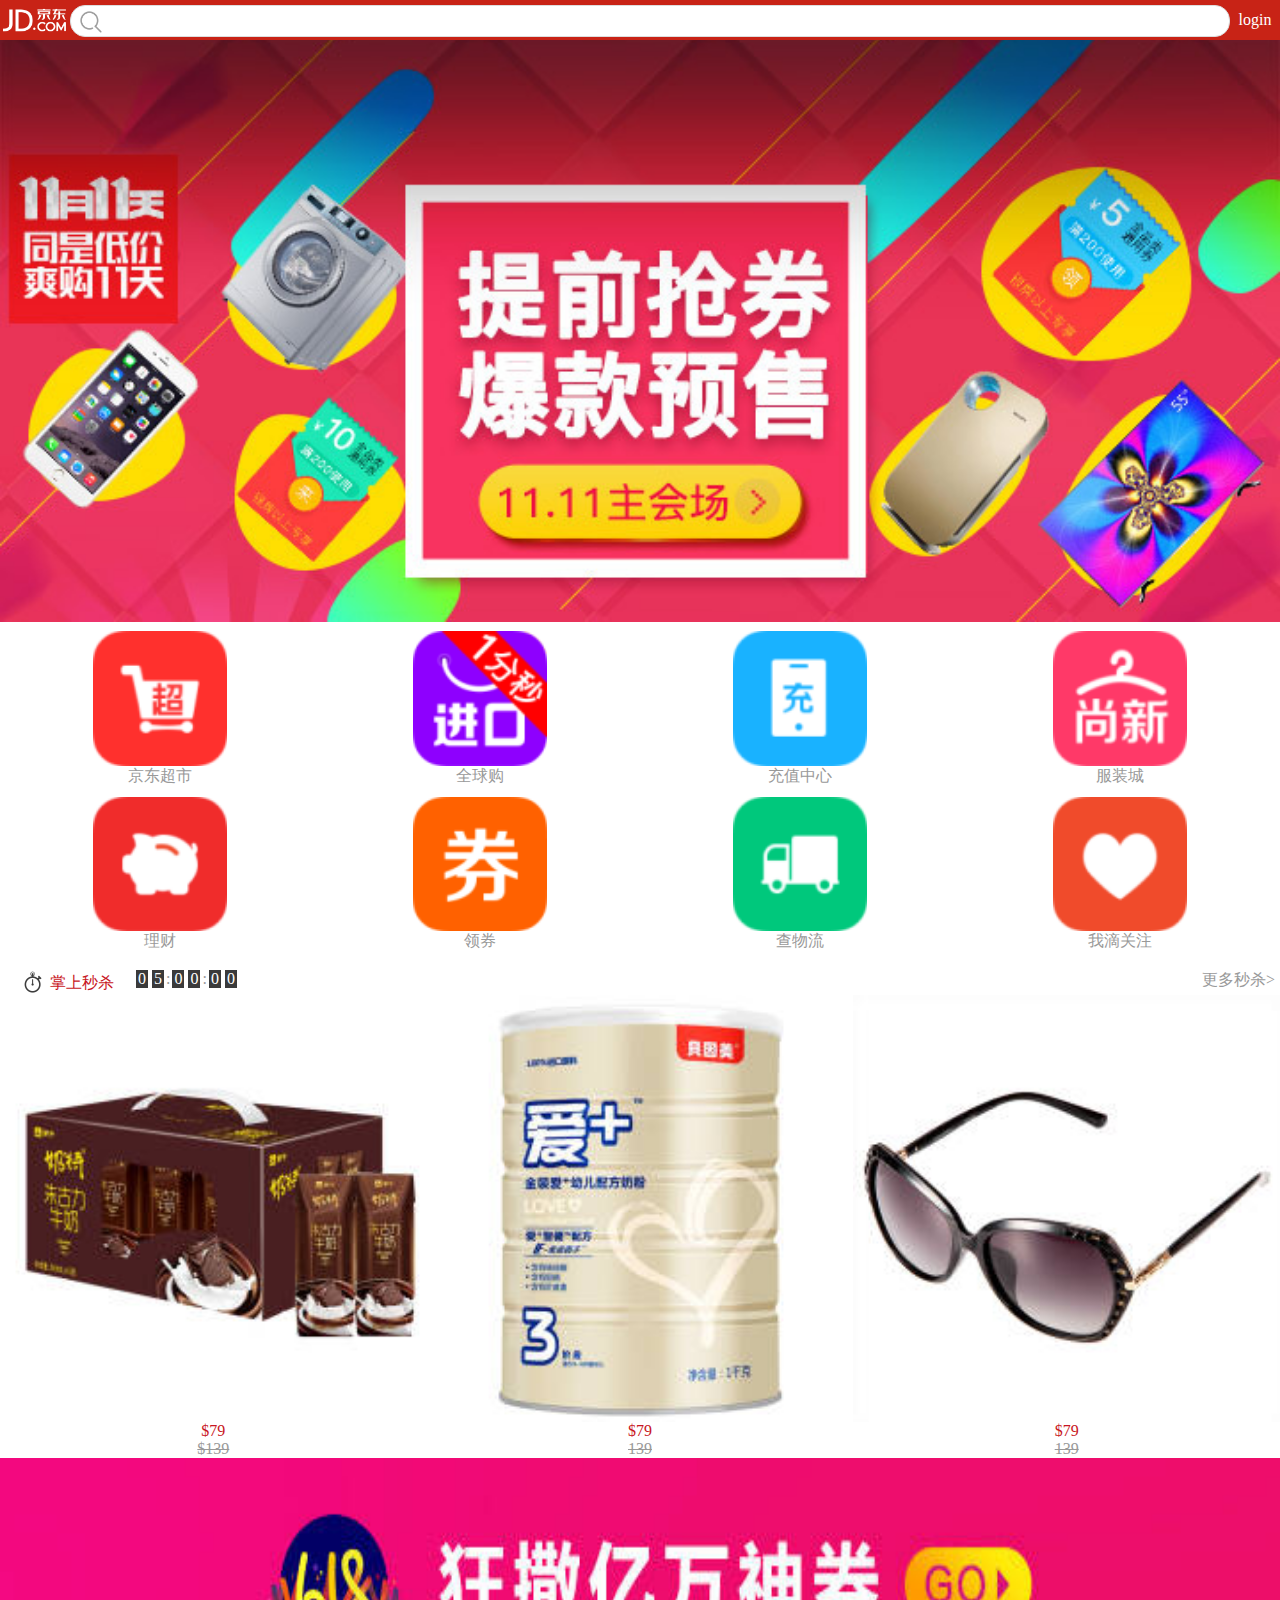
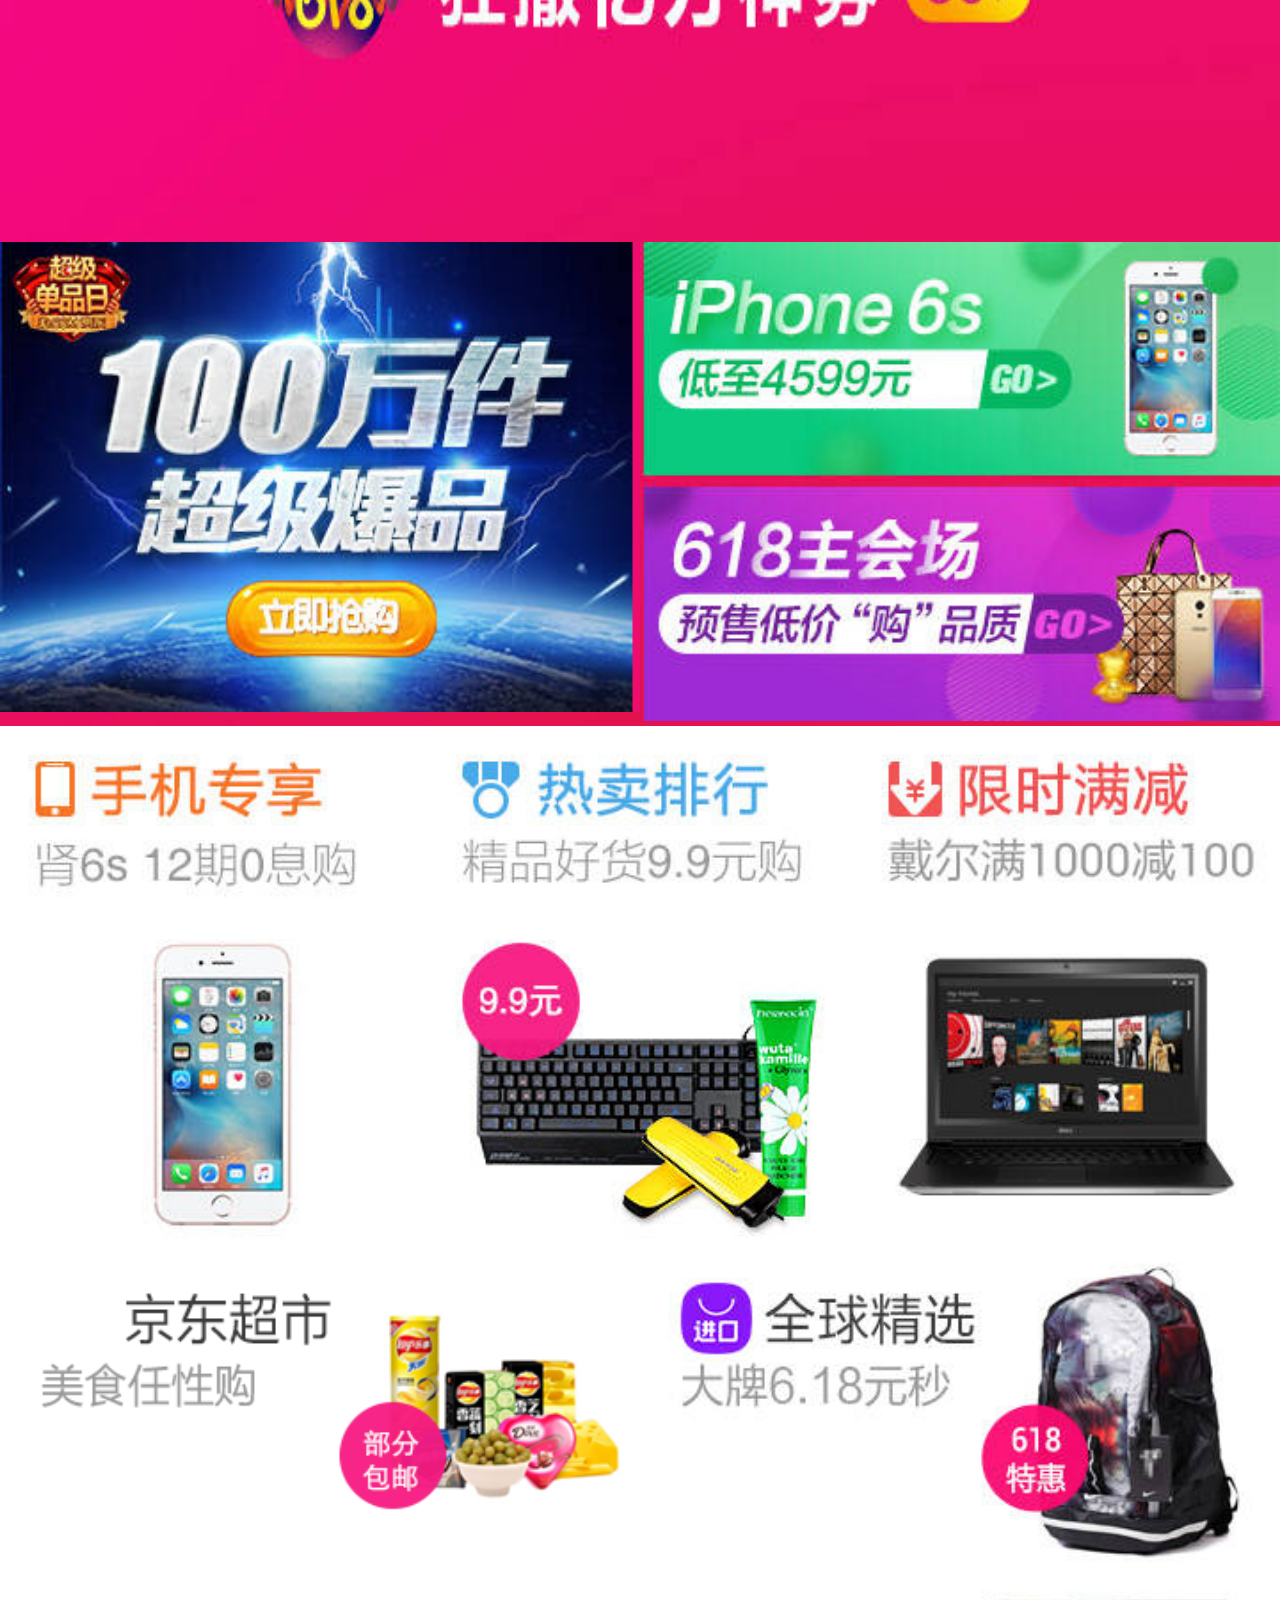
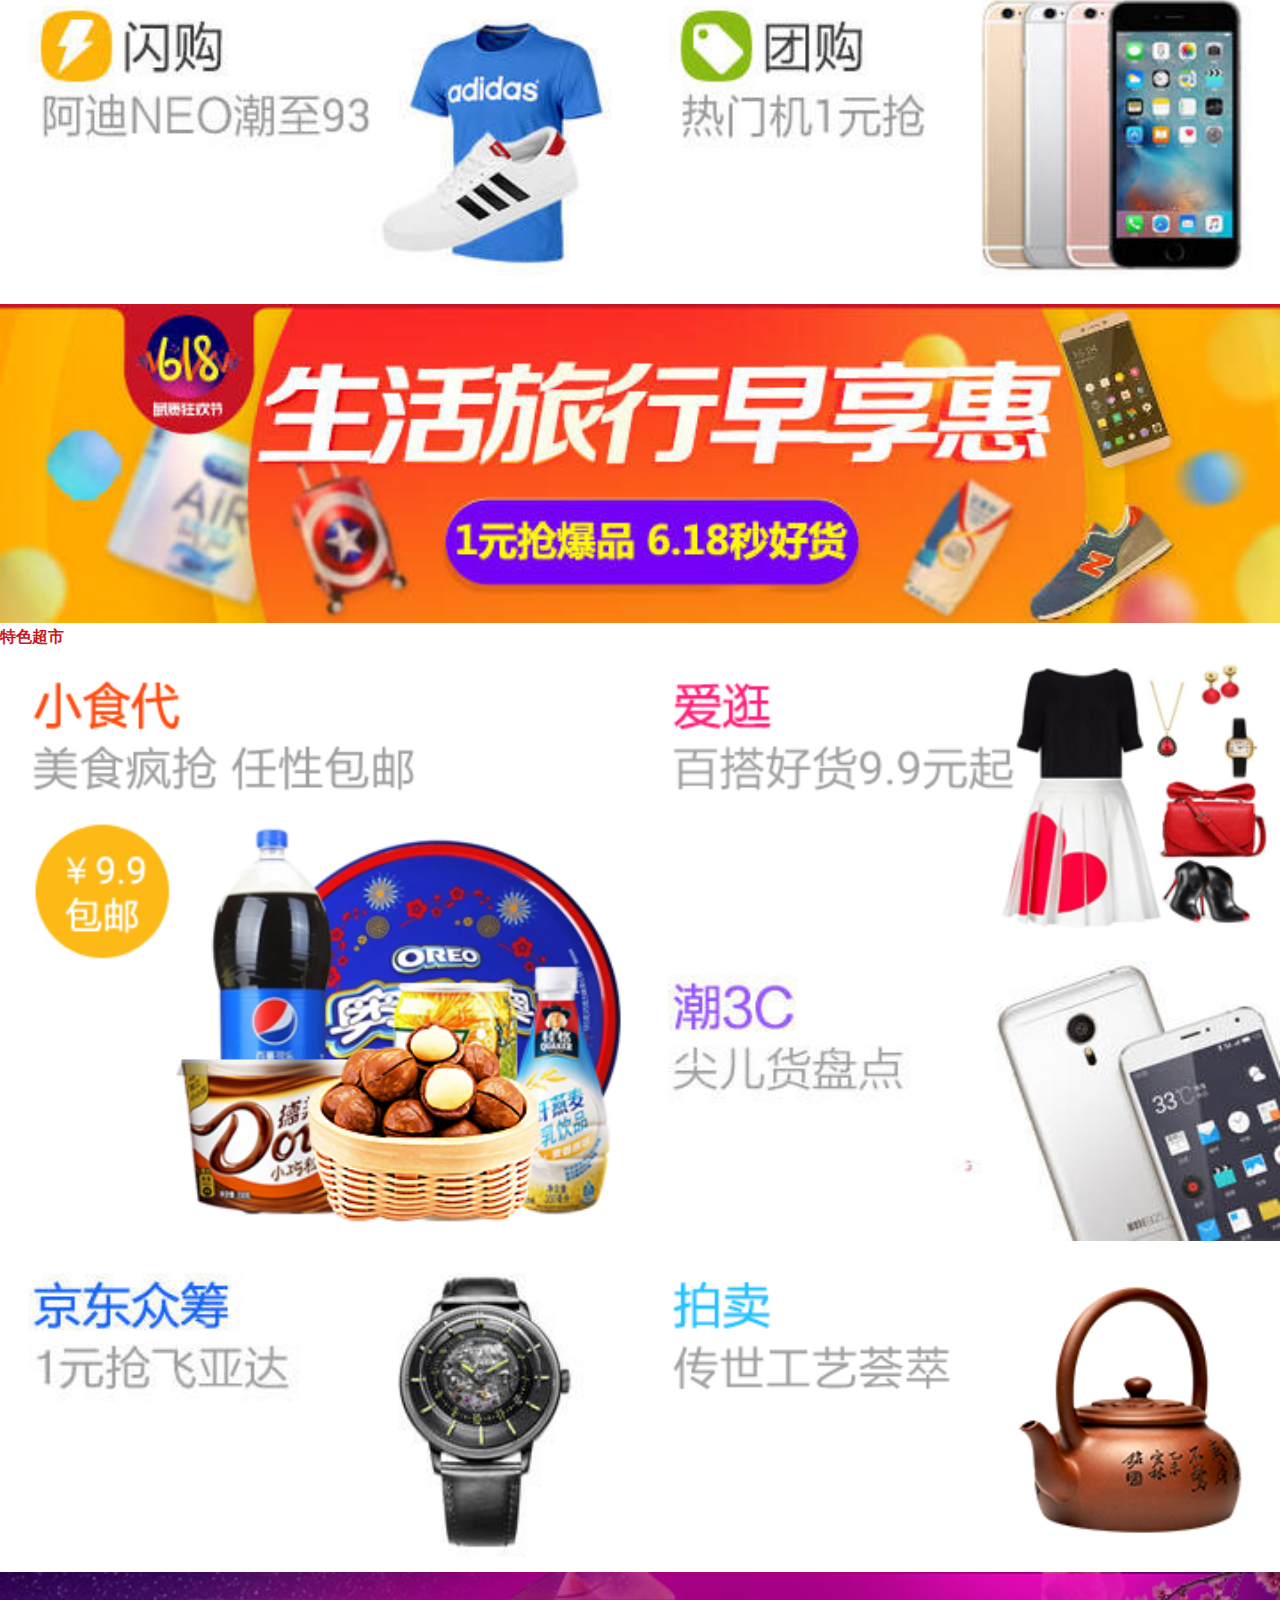
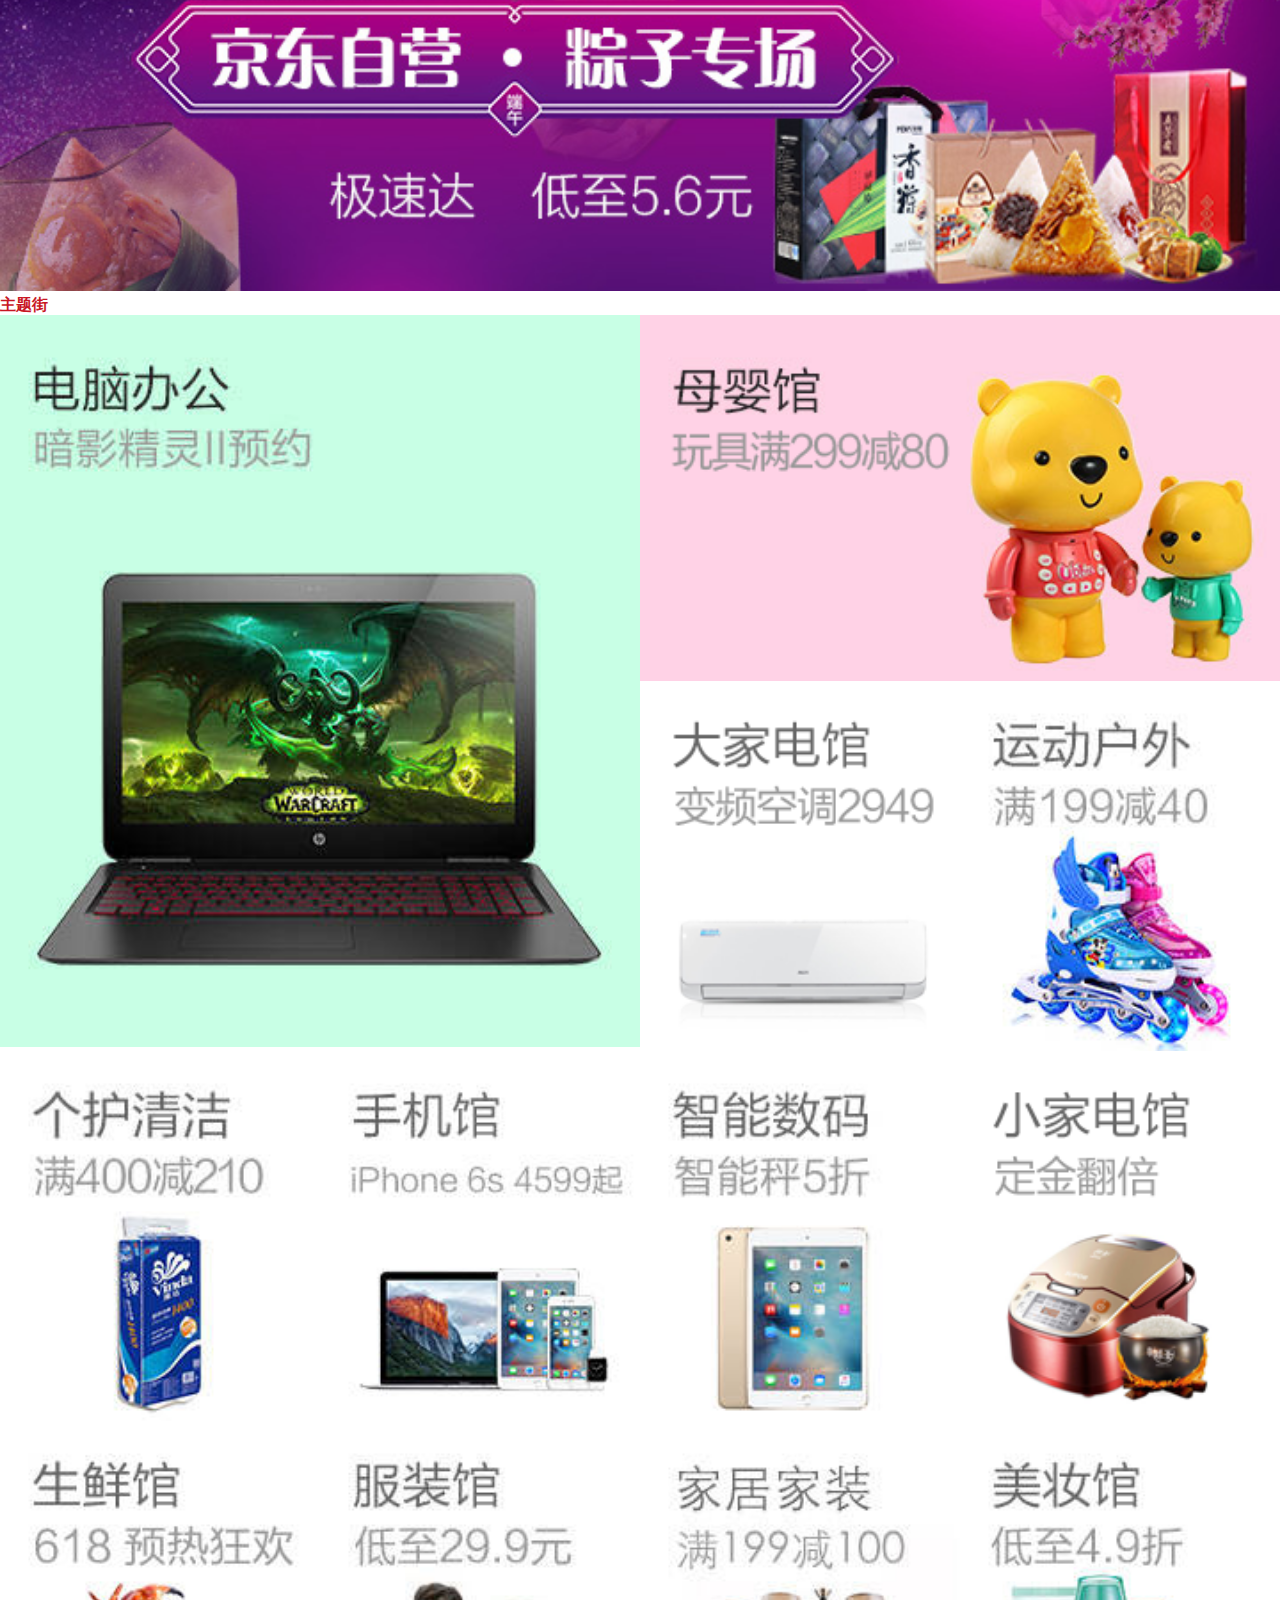
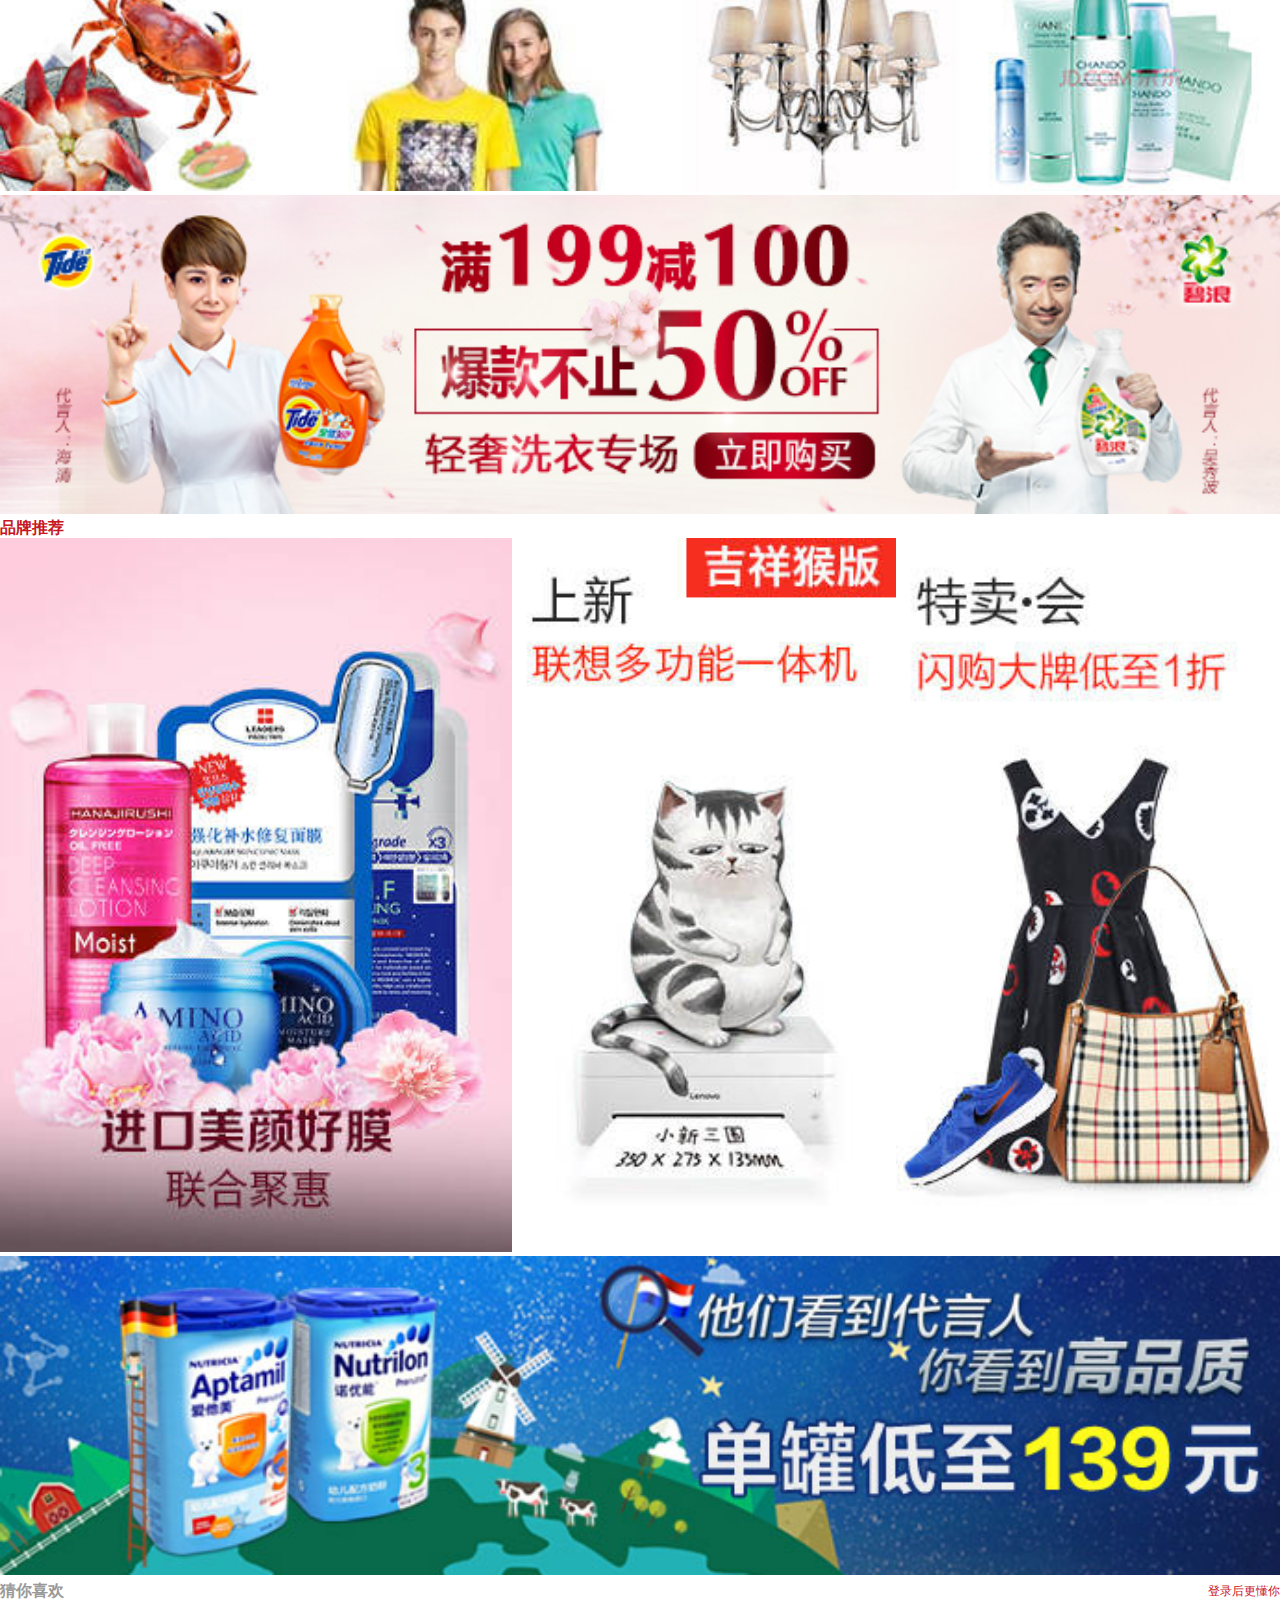
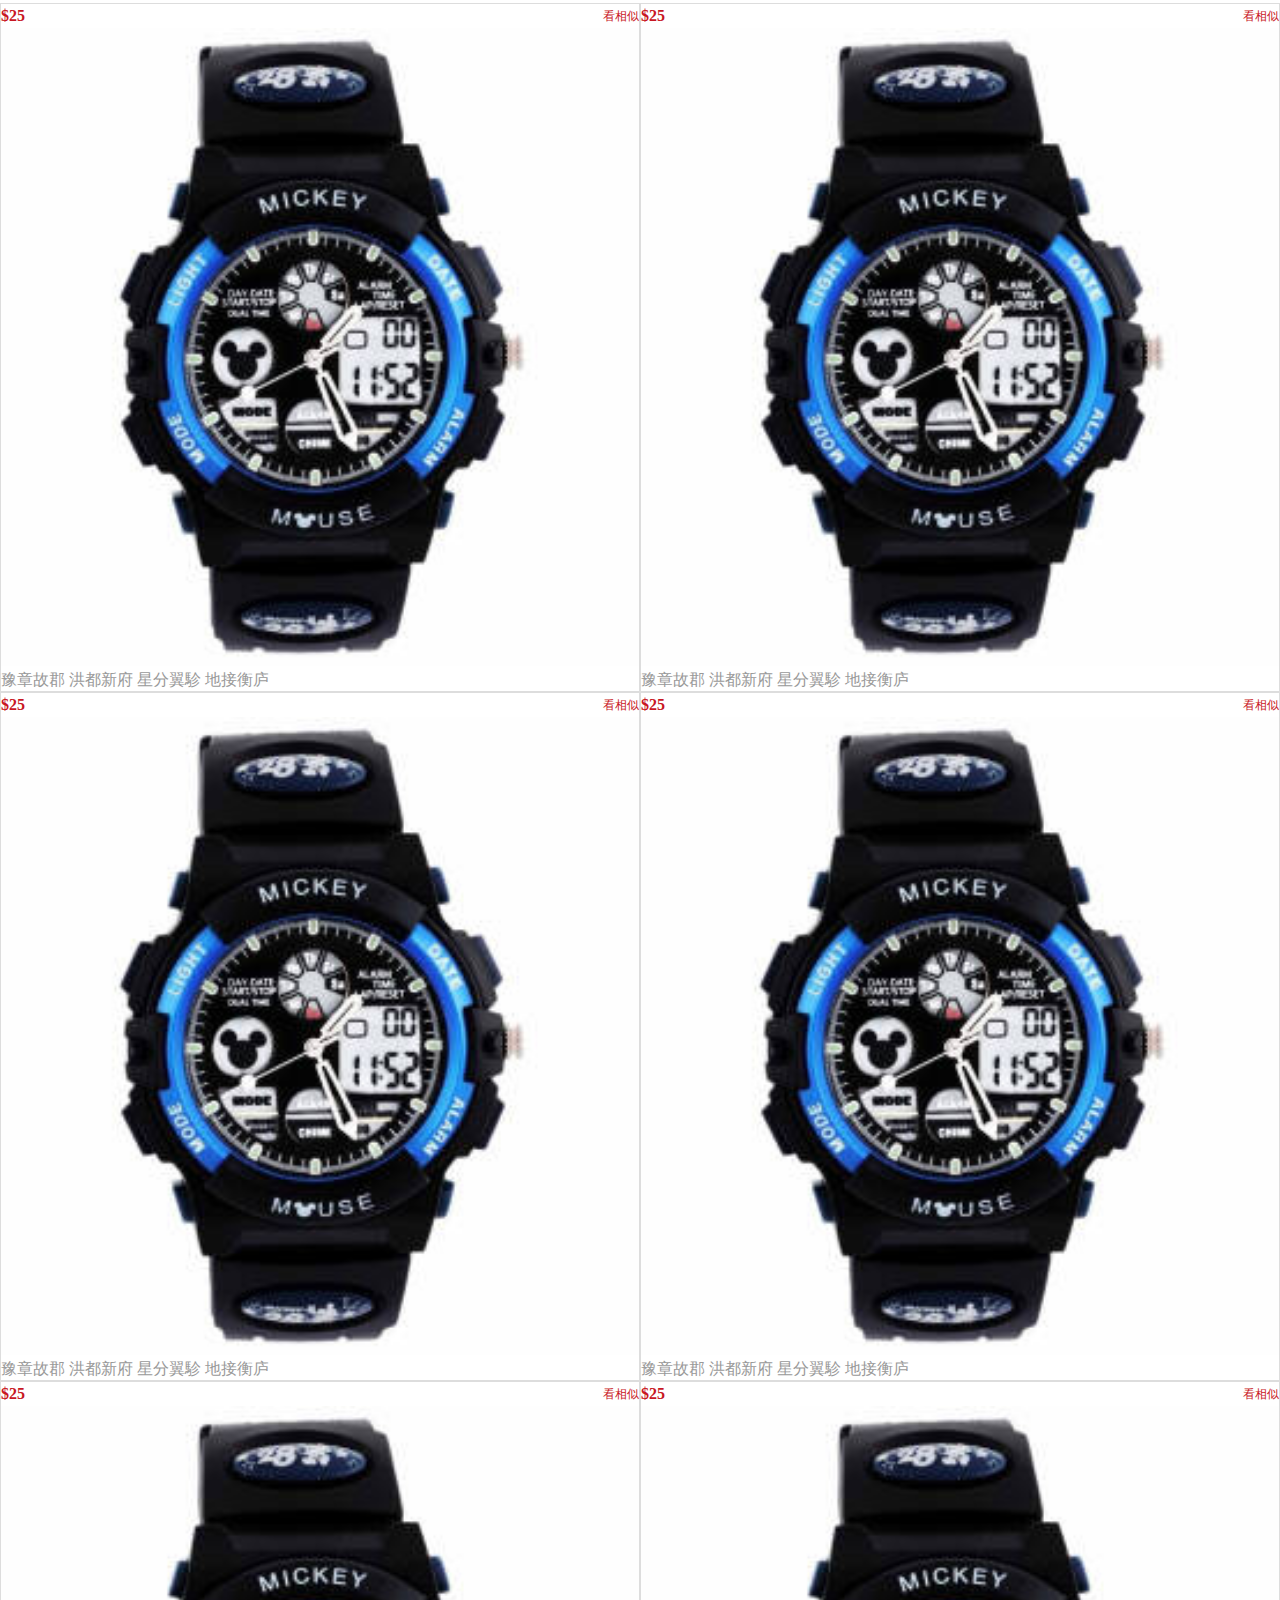
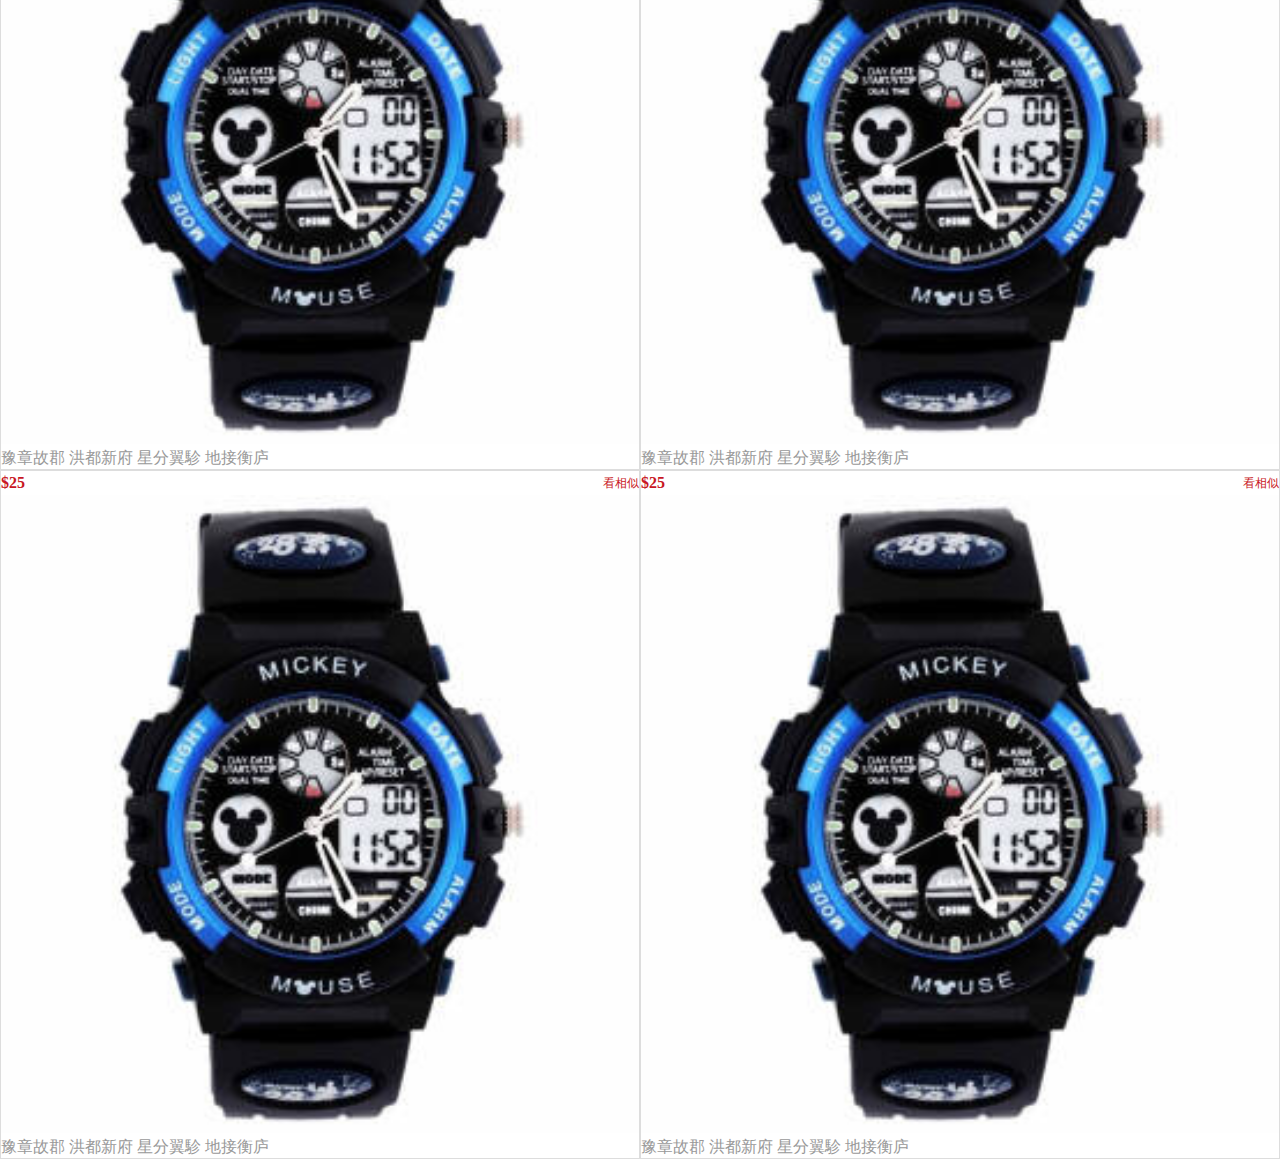
<file: jd/jd.html>
<!DOCTYPE html>
<html lang="en">
<head>
  <meta charset="UTF-8">
  <meta name="viewport" content="width=device-width, initial-scale=1.0,maximum-scale=1,minimum-scale=1,user-scalable=no">
  <meta http-equiv="X-UA-Compatible" content="ie=edge">
  <link rel="stylesheet" href="./jd.css">
  <title>理想视口</title>
</head>
<body>
    <!-- 头部，固定定位 -->
    <header>
        <a href="#" class="logo"></a>
        <div>
          <input type="text">          
        </div>
        <a href="#" class="login">login</a>
    </header>
  <div>
    <!-- 主体部分 -->
    <div class="main">
      <!-- 轮播图 -->
      <div class="slider">
        <ul>
          <li><a href="#"><img src="./uploads/l1.jpg" alt=""></a></li>
          <!-- 因流式布局无法设置高度，所以浮动会自动换行，故暂时不处理轮播图 -->
          <!-- <li class="fl"><a href="#"><img src="./uploads/l2.jpg" alt=""></a></li>
          <li class="fl"><a href="#"><img src="./uploads/l3.jpg" alt=""></a></li>
          <li class="fl"><a href="#"><img src="./uploads/l4.jpg" alt=""></a></li>
          <li class="fl"><a href="#"><img src="./uploads/l5.jpg" alt=""></a></li>
          <li class="fl"><a href="#"><img src="./uploads/l6.jpg" alt=""></a></li>
          <li class="fl"><a href="#"><img src="./uploads/l7.jpg" alt=""></a></li>
          <li class="fl"><a href="#"><img src="./uploads/l8.jpg" alt=""></a></li> -->
        </ul>
      </div>
      <!-- 快速导航 精灵图 -->
      <div class="shortnav">
          <a href="#">
            <img src="./images/nav_1.png" alt="">
            <span>京东超市</span> 
          </a>
          <a href="#">
            <img src="./images/nav_2.png" alt="">
            <span>全球购</span>
          </a>
          <a href="#">
            <img src="./images/nav_3.png" alt="">
            <span>充值中心</span>
          </a>
          <a href="#">
            <img src="./images/nav_4.png" alt="">
            <span>服装城</span>
          </a>
          <a href="#">
            <img src="./images/nav_5.png" alt="">
            <span>理财</span>
          </a>
          <a href="#">
            <img src="./images/nav_6.png" alt="">
            <span>领券</span>
          </a>
          <a href="#">
            <img src="./images/nav_7.png" alt="">
            <span>查物流</span>
          </a>
          <a href="#">
            <img src="./images/nav_8.png" alt="">
            <span>我滴关注</span>
          </a>
      </div>
      <!-- 秒杀 -->
      <div class="otk">
        <div class="title">
          <span class="fl k clearfix">掌上秒杀</span>
          <div class="fl clearfix">
            <span class="click">0</span><span class="click">5</span>:<span class="click">0</span><span class="click">0</span>:<span class="click">0</span><span class="click">0</span>
          </div>
          <a class="fr clearfix">更多秒杀&gt;</a>
        </div>
        <div class="content">
          <a href="#" class="item">
            <img src="uploads/seckill_1.jpg" alt="">
            <span>$79</span>
            <del>$139</del>
          </a>
          <a href="#" class="item">
            <img src="./uploads/seckill_2.jpg" alt="">
            <span>$79</span>
            <del>139</del>
          </a>
          <a href="#" class="item">
            <img src="./uploads/seckill_3.jpg" alt="">
            <span>$79</span>
            <del>139</del>
          </a>
        </div>
      </div>
      <!-- 活动 -->
      <div class="acts">
        <a href="#"><img src="./uploads/banner_1.jpg" alt=""></a>
        <div>
          <a href=""><img src="./uploads/banner_2.jpg" alt=""></a>
          <a href="#"><img src="./uploads/banner_3.jpg" alt=""></a>        
        </div>

      </div>
      <div class="act1">
        <div>
          <a href="#"><img src="./uploads/major_1.jpg" alt=""></a>
          <a href="#"><img src="./uploads/major_2.jpg" alt=""></a>
          <a href="#"><img src="./uploads/major_3.jpg" alt=""></a>
        </div>
        <div>
            <a href="#"><img src="./uploads/major_4.jpg" alt=""></a>
            <a href="#"><img src="./uploads/major_5.jpg" alt=""></a>
            <a href="#"><img src="./uploads/major_6.jpg" alt=""></a>
            <a href="#"><img src="./uploads/major_7.jpg" alt=""></a>
        </div>
      </div>
      <div class="slider2">
        <ul>
          <li><a href="#"><img src="./uploads/advert_1.jpg" alt=""></a></li>
      </div>
      <div class="mart clearfix">
        <span>特色超市</span>
        <a href="#" class="fl"><img src="./uploads/market_1.jpg" alt=""></a>

        <a href="#" class="fl"><img src="./uploads/market_2.jpg" alt=""></a>
        <a href="#" class="fl"><img src="./uploads/market_3.jpg" alt=""></a>

        <a href="#" class="fl"><img src="./uploads/market_4.jpg" alt=""></a>
        <a href="#" class="fl"><img src="./uploads/market_5.jpg" alt=""></a>
      </div>
      <div class="slider2">
        <ul>
          <li><a href="#"><img src="./uploads/advert_2.jpg" alt=""></a></li>
      </div>
      <div class="theme clearfix">
          <span>主题街</span>
          <a href="#" class="fl"><img src="./uploads/theme_1.jpg" alt=""></a>
  
          <a href="#" class="fl"><img src="./uploads/theme_2.jpg" alt=""></a>
          <a href="#" class="fl sm"><img src="./uploads/theme_3.jpg" alt=""></a>
          <a href="#" class="fl sm"><img src="./uploads/theme_4.jpg" alt=""></a>
          <a href="#" class="fl sm"><img src="./uploads/theme_5.jpg" alt=""></a>
          <a href="#" class="fl sm"><img src="./uploads/theme_6.jpg" alt=""></a>
          <a href="#" class="fl sm"><img src="./uploads/theme_7.jpg" alt=""></a>
          <a href="#" class="fl sm"><img src="./uploads/theme_8.jpg" alt=""></a>
          <a href="#" class="fl sm"><img src="./uploads/theme_9.jpg" alt=""></a>
          <a href="#" class="fl sm"><img src="./uploads/theme_10.jpg" alt=""></a>
          <a href="#" class="fl sm"><img src="./uploads/theme_11.jpg" alt=""></a>
          <a href="#" class="fl sm"><img src="./uploads/theme_12.jpg" alt=""></a>
      </div>
      <div class="slider2">
          <ul>
            <li><a href="#"><img src="./uploads/advert_3.jpg" alt=""></a></li>
      </div>
      <div class="recommand clearfix">
          <span>品牌推荐</span>
          <a href="#" class="fl"><img src="./uploads/brand_1.jpg" alt=""></a>
  
          <a href="#" class="fl sm"><img src="./uploads/brand_2.jpg" alt=""></a>
          <a href="#" class="fl sm"><img src="./uploads/brand_3.jpg" alt=""></a>
      </div>
      <div class="slider2">
          <ul>
            <li><a href="#"><img src="./uploads/advert_4.jpg" alt=""></a></li>
      </div>
      <div class="gyl">
        <div class="clearfix">
          <span class="fl">猜你喜欢</span>
          <a class="fr">登录后更懂你</a>
        </div>
        <div class="item fl">
          <div class="t1tle clearfix">
            <span class="fl">$25</span>
            <a href="#" class="fr">看相似</a>
          </div>
          <a href="#">
            <img src="./uploads/item_3.jpg" alt="">
            <span>豫章故郡 洪都新府 星分翼駗 地接衡庐</span>
          </a>
        </div>
        <div class="item fl">
          <div class="t1tle clearfix">
            <span class="fl">$25</span>
            <a href="#" class="fr">看相似</a>
          </div>
          <a href="#">
            <img src="./uploads/item_3.jpg" alt="">
            <span>豫章故郡 洪都新府 星分翼駗 地接衡庐</span>
          </a>
        </div>
        <div class="item fl">
          <div class="t1tle clearfix">
            <span class="fl">$25</span>
            <a href="#" class="fr">看相似</a>
          </div>
          <a href="#">
            <img src="./uploads/item_3.jpg" alt="">
            <span>豫章故郡 洪都新府 星分翼駗 地接衡庐</span>
          </a>
        </div>
        <div class="item fl">
          <div class="t1tle clearfix">
            <span class="fl">$25</span>
            <a href="#" class="fr">看相似</a>
          </div>
          <a href="#">
            <img src="./uploads/item_3.jpg" alt="">
            <span>豫章故郡 洪都新府 星分翼駗 地接衡庐</span>
          </a>
        </div>
        <div class="item fl">
          <div class="t1tle clearfix">
            <span class="fl">$25</span>
            <a href="#" class="fr">看相似</a>
          </div>
          <a href="#">
            <img src="./uploads/item_3.jpg" alt="">
            <span>豫章故郡 洪都新府 星分翼駗 地接衡庐</span>
          </a>
        </div>
        <div class="item fl">
          <div class="t1tle clearfix">
            <span class="fl">$25</span>
            <a href="#" class="fr">看相似</a>
          </div>
          <a href="#">
            <img src="./uploads/item_3.jpg" alt="">
            <span>豫章故郡 洪都新府 星分翼駗 地接衡庐</span>
          </a>
        </div>
        <div class="item fl">
          <div class="t1tle clearfix">
            <span class="fl">$25</span>
            <a href="#" class="fr">看相似</a>
          </div>
          <a href="#">
            <img src="./uploads/item_3.jpg" alt="">
            <span>豫章故郡 洪都新府 星分翼駗 地接衡庐</span>
          </a>
        </div>
        <div class="item fl">
          <div class="t1tle clearfix">
            <span class="fl">$25</span>
            <a href="#" class="fr">看相似</a>
          </div>
          <a href="#">
            <img src="./uploads/item_3.jpg" alt="">
            <span>豫章故郡 洪都新府 星分翼駗 地接衡庐</span>
          </a>
        </div>
      </div>
    </div>
  </div>
</body>
</html>
</file>
<file: jd/jd.css>
* {
  margin: 0;
  padding: 0;
  color: #999;
}
/*清除浮动*/
.clearfix::after {
  visibility: hidden;
  clear: both;
  display: block;
  content: ".";
  height: 0;
}
.clearfix {
  *zoom: 1;
}
a {
  text-decoration: none;
  color: inherit;
}
.fl {
  float: left;
}
.fr {
  float: right;
}
ul {
  list-style: none;
}
header {
  position: fixed;
  justify-content: space-between;
  top: 0px;
  height: 30px;
  width: 100%;
  padding-top: 5px;
  padding-bottom: 5px;
  background-color: #c82316;
}
header .logo {
  display: block;
  width: 70px;
  height: 100%;
  background: url("images/jd-sprites.png") no-repeat;
  background-position: 3px -120px;
  background-size: 226px 226px;
  float: left;
}
header .logo h1 {
  font-size: 0;
}
header div {
  display: flex;
  box-sizing: border-box;
  padding-right: 50px;
}
header div input {
  padding-left: 40px;
  width: 100%;
  height: 30px;
  outline: none;
  border: 1px solid #ddd;
  border-radius: 15px;
  position: relative;
}
header div::after {
  display: block;
  content: ".";
  font-size: 0;
  height: 30px;
  width: 30px;
  position: absolute;
  background: url("images/jd-sprites.png") no-repeat;
  top: 6px;
  left: 77px;
  background-size: 228px 228px;
  background-position: -65px -120px;
}
header .login {
  display: block;
  width: 50px;
  height: 100%;
  right: 0;
  top: 0;
  line-height: 40px;
  position: absolute;
  color: #fff;
  text-align: center;
}
.main {
  width: 100%;
}
.main .slider ul li a {
  display: block;
}
.main .slider ul li a img {
  width: 100%;
}
.main .shortnav {
  background-color: #fff;
  display: flex;
  flex-wrap: wrap;
}
.main .shortnav a {
  width: 25%;
  margin-top: 5px;
  margin-bottom: 5px;
}
.main .shortnav a img {
  display: block;
  margin: 0 auto;
  width: 42%;
}
.main .shortnav a span {
  display: block;
  margin: 0 auto;
  text-align: center;
}
.main .otk {
  width: 100%;
  margin-top: 10px;
  background-color: #fff;
}
.main .otk .title {
  padding-left: 20px;
  padding-top: 3px;
  height: 25px;
}
.main .otk .title > span {
  padding-left: 30px;
  display: block;
  color: #c81623;
  line-height: 25px;
  margin-right: 20px;
}
.main .otk .title .click {
  display: inline-block;
  padding-left: 2px;
  padding-right: 2px;
  background-color: #3a3a3a;
  color: #fff;
  margin-left: 2px;
  margin-right: 2px;
}
.main .otk .title a {
  padding-right: 5px;
}
.main .otk .content {
  display: flex;
}
.main .otk .content .item {
  flex: 1;
}
.main .otk .content .item img {
  width: 100%;
  display: block;
  margin: 0 auto;
}
.main .otk .content .item span {
  color: #c81623;
  display: block;
  text-align: center;
  margin: 0 auto;
}
.main .otk .content .item del {
  display: block;
  text-align: center;
  margin: 0 auto;
}
.main .acts {
  display: flex;
  background: url("uploads/banner_bg.jpg") no-repeat;
  background-size: 100% 100%;
  box-sizing: border-box;
  justify-content: space-between;
  align-content: flex-end;
}
.main .acts a {
  flex: 1;
  margin-top: 30%;
  margin-bottom: 10px;
}
.main .acts a img {
  width: 100%;
}
.main .acts > div {
  flex: 1;
  margin-top: 30%;
  margin-bottom: 5px;
  display: flex;
  flex-direction: column;
  justify-content: flex-end;
  align-content: flex-end;
}
.main .acts > div a {
  margin: 0;
}
.main .acts > div a img {
  flex: 1;
  height: 100%;
}
.main .act1 div:first-child {
  display: flex;
}
.main .act1 div:first-child a {
  flex: 1;
}
.main .act1 div:first-child a img {
  width: 100%;
}
.main .act1 div:last-child {
  display: flex;
  flex-wrap: wrap;
}
.main .act1 div:last-child a {
  width: 50%;
}
.main .act1 div:last-child a img {
  width: 100%;
}
.main .slider2 ul li a {
  display: block;
}
.main .slider2 ul li a img {
  width: 100%;
}
.main .mart span,
.main .theme span {
  display: block;
  color: #c81623;
  font-size: 16px;
  height: 20px;
  line-height: 20px;
  font-weight: bold;
}
.main .mart a,
.main .theme a {
  width: 50%;
}
.main .mart a img,
.main .theme a img {
  width: 100%;
}
.main .theme .sm {
  width: 25%;
}
.main .recommand span {
  display: block;
  color: #c81623;
  font-size: 16px;
  height: 20px;
  line-height: 20px;
  font-weight: bold;
}
.main .recommand a {
  display: block;
  width: 40%;
}
.main .recommand a img {
  width: 100%;
}
.main .recommand .sm {
  width: 30%;
}
.main .gyl > .clearfix {
  color: #c81623;
  font-size: 16px;
  line-height: 24px;
  font-weight: bold;
}
.main .gyl > .clearfix a {
  font-size: 12px;
  font-weight: normal;
}
.main .gyl .t1tle span:first-child {
  color: #c81623;
  font-size: 16px;
  line-height: 24px;
  font-weight: bold;
}
.main .gyl .t1tle a {
  font-size: 12px;
  line-height: 24px;
  color: #c81623;
}
.main .gyl .item {
  box-sizing: border-box;
  border: 1px solid #ddd;
  width: 50%;
}
.main .gyl .item a {
  width: 100%
                display: block;
}
.main .gyl .item a img {
  width: 100%;
}
.main .gyl .item a span {
  display: block;
}
.title::after {
  display: block;
  content: ".";
  font-size: 0;
  height: 25px;
  width: 25px;
  background: url("images/jd-sprites.png");
  background-size: 200px 200px;
  background-position: -80px -108px;
  position: absolute;
}
</file>
<file: xuecheng/css/baes基础.css>
/* 页面初始化，样式初始化 */

/* 初始化内外边距 */
*{
	padding:0;
	margin: 0;
}

/*设置版心类*/
.w {
  width: 1200px;
  margin: 0 auto;
}

/*清除浮动的样式*/
.clearfix::after {
  content: '.';
  display: block;
  clear: both;
  visibility: hidden;
  height: 0;
  line-height: 0;
}
.clearfix {
  *zoom: 1;
}

/* 初始化列表样式 */
ul,
li,
ol,
dl{
	list-style:none;/* 标签初始化 */
}

a{
	text-decoration:none;/* 初始化a标签的样式 */
	color:#050505;
}

/* 初始化表单和外轮廓线 */
input{
	border:none;
	outline:none;
}

/* em初始化 */
em{
	font-style:normal;
}

/* h标签初始化 */
h1,h2,h3,h4,h5,h6,strong{
	font-weight:normal;

}
</file>
<file: xuecheng/css/index.css>
首页样式 */

body{
	background:#f3f5f7;/* 设置整个页面的背景颜色 */
}

/* 公共样式 */
.fl{
	float:left;
}
.fr{
	float:right;
}
.w{
	width: 1200px;
	margin:auto;
}



/* 头部样式部分开始 */
header{
	width: 1200px; /* 整个头部宽度 */
	height: 70px; /* 整个头部高度 */
	/* background: pink; */
	margin:0 auto; /* 设置标题头部居中 */
	padding-top:30px;/* 整体内边距30px */
}
header .logo{
	/* width: 200px;
	height: 100px; */
	/* background: blue; */
}
.logo h1 a{
	display:block;/* 讲a标签转换成块级元素 */
	width: 200px;
	height:41px;
	background:url('../imags/logo.png') no-repeat;/* 学成在线logo，不平铺 */
	/* font-size: 0; */
	text-indent: -9999em;
}


header .nav{
	/* width: 300px;
	height: 100px;
	background: yellow; */
	margin-left: 70px;
	margin-right:61px;
}
.nav ul li{
	float:left;
	margin-right:28px;
}
.nav li a{
	display:block;
	padding:0 8px;
	height:40px;
	line-height: 40px;
	font-size: 18px;
}
.nav li a:hover{
	/* text-decoration:underline; */
	border-bottom: 2px solid #0094ff;
}


header .search{
	/* width: 400px;
	height: 100px;
	background:orange ; */
	width: 410px;
	height: 38px;
	border:1px solid #0094ff;
	border-right:none;/* 右边框初始化 */
	margin-right:30px;
}

.search input[type="text"]{
	width: 360px;
	height: 38px;
	float:left;/* 浮动，这样就没有间距了 */
	/* padding-right: 18px;这样会把框挤大 */
	text-indent: 18px;/* 首行缩进18px，这样就不会把框挤大 */
}


header .userinfo{
	/* width: 300px;
	height: 100px;
	background: red; */

}
.userinfo img{
	border-radius:50%;
/* 设置图片的垂直对齐方式 */
vertical-align: middle;
margin-right:6px;
}


.userinfo a{
	color:#7e7e7f;
	font-size:12px;
}
/* 头部样式部分结束 */





/* 导航栏部分开始 */

/* 左边部分开始 */
nav{
	background: #1c036c;
	/* height: 500px; */
}
nav .bg{
	background:url('../imags/banner2.png');
	height:420px;
}
nav .class-right{
	background:#14024b;
	background-color:rgba(0,0,0,0.3);
	width: 190px;
}

nav .class-right ul{
	padding:12px 20px;
}
nav .class-right li{
	height: 44px;
	line-height: 44px;
}
nav .class-right li a{
	font-size: 14px;
	color:#fff;
}
nav .class-right li a:hover{
	color:#00b4ff;
}
/* 左边部分结束 */


/* 右边部分开始 */

nav .class-left{
	width: 252px;
	border:1px solid #eaeaea;
	margin-top: 50px;
	/* margin-bottom: 50px; */
}
nav .class-left h4{
	height:48px;
	line-height:48px;
	text-align: center;
	font-weight:normal;
	color:#fff;
	font-size:20px;
	background: #9bceea;
}

nav .class-xia ul{
	height: 290px;
	padding:0 20px;
	background: #fff;
	padding-top: 8px;
}
nav .class-xia ul li{
	height:44px;
	/* line-height: 64px; */
	border-bottom:1px solid #eaeaea;
	padding:16px 0;
}
nav .class-xia ul li a h5{
	font-size:16px;
	color:#5a5a5a;
	display: inline;
}
nav .class-xia ul li a em{
	font-size:14px;
	color:#4e4e4e;
	font-style:none;
}
nav .class-xia ul li a span{
	color:#a5a5a5;
	font-size:12px;
}
nav .class-xia ul li a:hover h5,
nav .class-xia ul li a:hover em,
nav .class-xia ul li a:hover span{
	color:#00a4ff;
}
nav .class-xia ul>a{
	display:block;
	color:#22b0ff;
	font-size:18px;
	width: 186px;
	height: 38px;
	line-height:38px;
	text-align:center;
	border:1px solid #22b0ff;
	margin:10px;
}

nav .class-xia ul>a:hover{
	color:#fff;
	background:#22b0ff;
}

/* 右边部分结束 */

/* 导航栏部分结束 */




/*精品推荐样式部分开始*/
/* .jingpingneirong .details div:nth-child(5n){
	margin-right:0;
} */


/*精品推荐样式列表部分开始*/
.subject{
	background:#f3f5f7;
	/* height: 1000px; */
}
.recom {
  /*height: 100px;*/
  background: #fff;
  margin-top: 8px;
  margin-bottom:34px;
  padding: 20px 0;
}
.recom ul li {
  float: left;
  font-size: 16px;
  color: #00a4ff;
}
.recom ul li a {
  color: #050505;
}
.recom ul li:first-child {
  margin-left: 34px;
}
.recom ul li.line {
  width: 1px;
  height: 16px;
  background: #bfbfbf;
  /*background: red;*/
  margin: 4px 34px;
}
.recom>a {
  margin-right: 34px;
  color: #00a4ff;
  font-size: 12px;
}
/*精品推荐样式列表部分结束*/


/* 定位部分样式开始 */
div .subject{
	position:relative;
}

.subject .position{
	width: 130px;
	padding:12px 0 12px 26px;
	background:#ffffff;
	position:absolute;
	top:936px;
	left:-12px;
}
.subject .position ul li{
	font-size:14px;
	color:#000000;
	height:38px;
	line-height:38px;
}
.subject .position ul li a:hover{
	color:#00a4ff;
}
/* 定位部分样式结束 */


/* 精品推荐内容部分开始 */
div .jingpingneirong{
	margin-bottom:25px;
}
div .content .details .box-nei>img{ /* 小图标定位 */
	position:absolute;
	top:4px;
	right:-4px;
}
div .content p,
.programme ul li strong{/* 编程入门部分样式 */
	font-size:20px;
	color:#494949;
	margin-bottom:20px;
}
div .content p>a{
	color:#a5a5a5;
	font-size:12px;
	padding-right:27px;
}
div .content .details .box-nei{
	/* width: 1200px; */
	margin-right:12px;
}
div .content .details .box-nei,
.programme .programme-info .box-nei{ /* 这里编程入门的样式 */
	width: 228px;
	margin-bottom:15px;
	position:relative;
}
div .content .details .box-nei a img,
.programme .programme-info .box-nei a img{
	width:100%;
}
div .content .details div ul,
.programme .programme-info .box-nei ul{
	background:#fff;
	padding:14px;
}
div .content .details div ul li,
.programme .programme-info .box-nei ul li{
	color:#999999;
	font-size:12px;
	margin-bottom:20px;
}
div .content .details div ul li em,
.programme .programme-info .box-nei ul li em{
	font-size:14px;
	color:#ff7c2d;
}
div .content .details div ul li a,
.programme .programme-info .box-nei ul li a{
	font-size:14px;
	color:#050505;

}
div .content .details div ul li a:hover,
.programme .programme-info .box-nei ul li a:hover{/* 编程入门样式到这结束 */
	color:#00a4ff;
	text-decoration:underline;
}
/* 精品推荐内容部分结束 */
div .jingpingneirong .content .details .Edge-spacing,
.programme .programme-info .Edge-spacing{/* 右边距设为0了还是没用 */
	margin-right:0px;
	/* float:right; */
}





/* 编程入门部分样式开始 */
.programme .programme-in ul{
	height:42px;
}
.programme .programme-in ul li{
	float:left;
	font-size:17px;	
}
.programme .programme-in ul li strong{
	margin-right: 317px;
}
.programme .programme-in ul li a{
	color:#868686;
	padding:35px;
}
.programme .programme-in ul .lanse{
	color:#00a4ff;
}
.programme .programme-in ul .zuiyoubian{
	color:#a5a5a5;
	font-size:12px;
	padding-right:27px;
}


.programme .programme-info1{
	margin-right:14px;
}
/* .programme .programme-info .box-nei{
	width: 228px;
}
.programme .programme-info .box-nei a img{
	width:100%;
}
.programme .programme-info .box-nei ul{
background:#fff;
	padding:14px;
} */
.programme .programme-info .box-nei{
	margin-right:11px;
	margin-top:8px;
}
.programme .programme-info1{
	margin-bottom:20px;
}










/* 编程入门部分样式结束 */

/*精品推荐样式部分结束*/





/* 尾部样式开始 */
.boxfoot{
	/* width: 1200px; */
	padding-top: 34px;
	margin:auto;
	/* background-color:pink; */
	/* margin-right: 220px; */
}
.box-left{

}
.foot h2 a{
	display: block;
	background: url('../imags/logo.png') no-repeat;
	font-size: 0;
	width: 200px;
	height: 66px;
}
div .foot p{
	font-size: 14px;
	color:#666666;
	height:20px;
}
.foot .APP{
	display:block;
	width: 118px;
	height: 34px;
	line-height: 34px;
	text-align: center;
	border:1px solid #00a4ff;
	font-size: 16px;
	color:#00a4ff;
	font-size: 16px;
	margin-top: 8px;
}
.foot .APP:hover{
	color:#ffffff;
	background: #00a4ff;
}


.box-right dl{
	display: inline;
	float:left;
	margin:0 60px;
}
.box-right dl:last-child{
	margin-right: 0;
	width:94px;

}

.box-right dl dt{
	width: 96px;
	height:34px;
	font-size:18px;
	color:#494949;

}

.box-right dl dd{
	height:24px;
	/* line-height: 34px; */
	color:#333;
	font-size:14px;
}

/* 尾部样式结束 */
</file>
